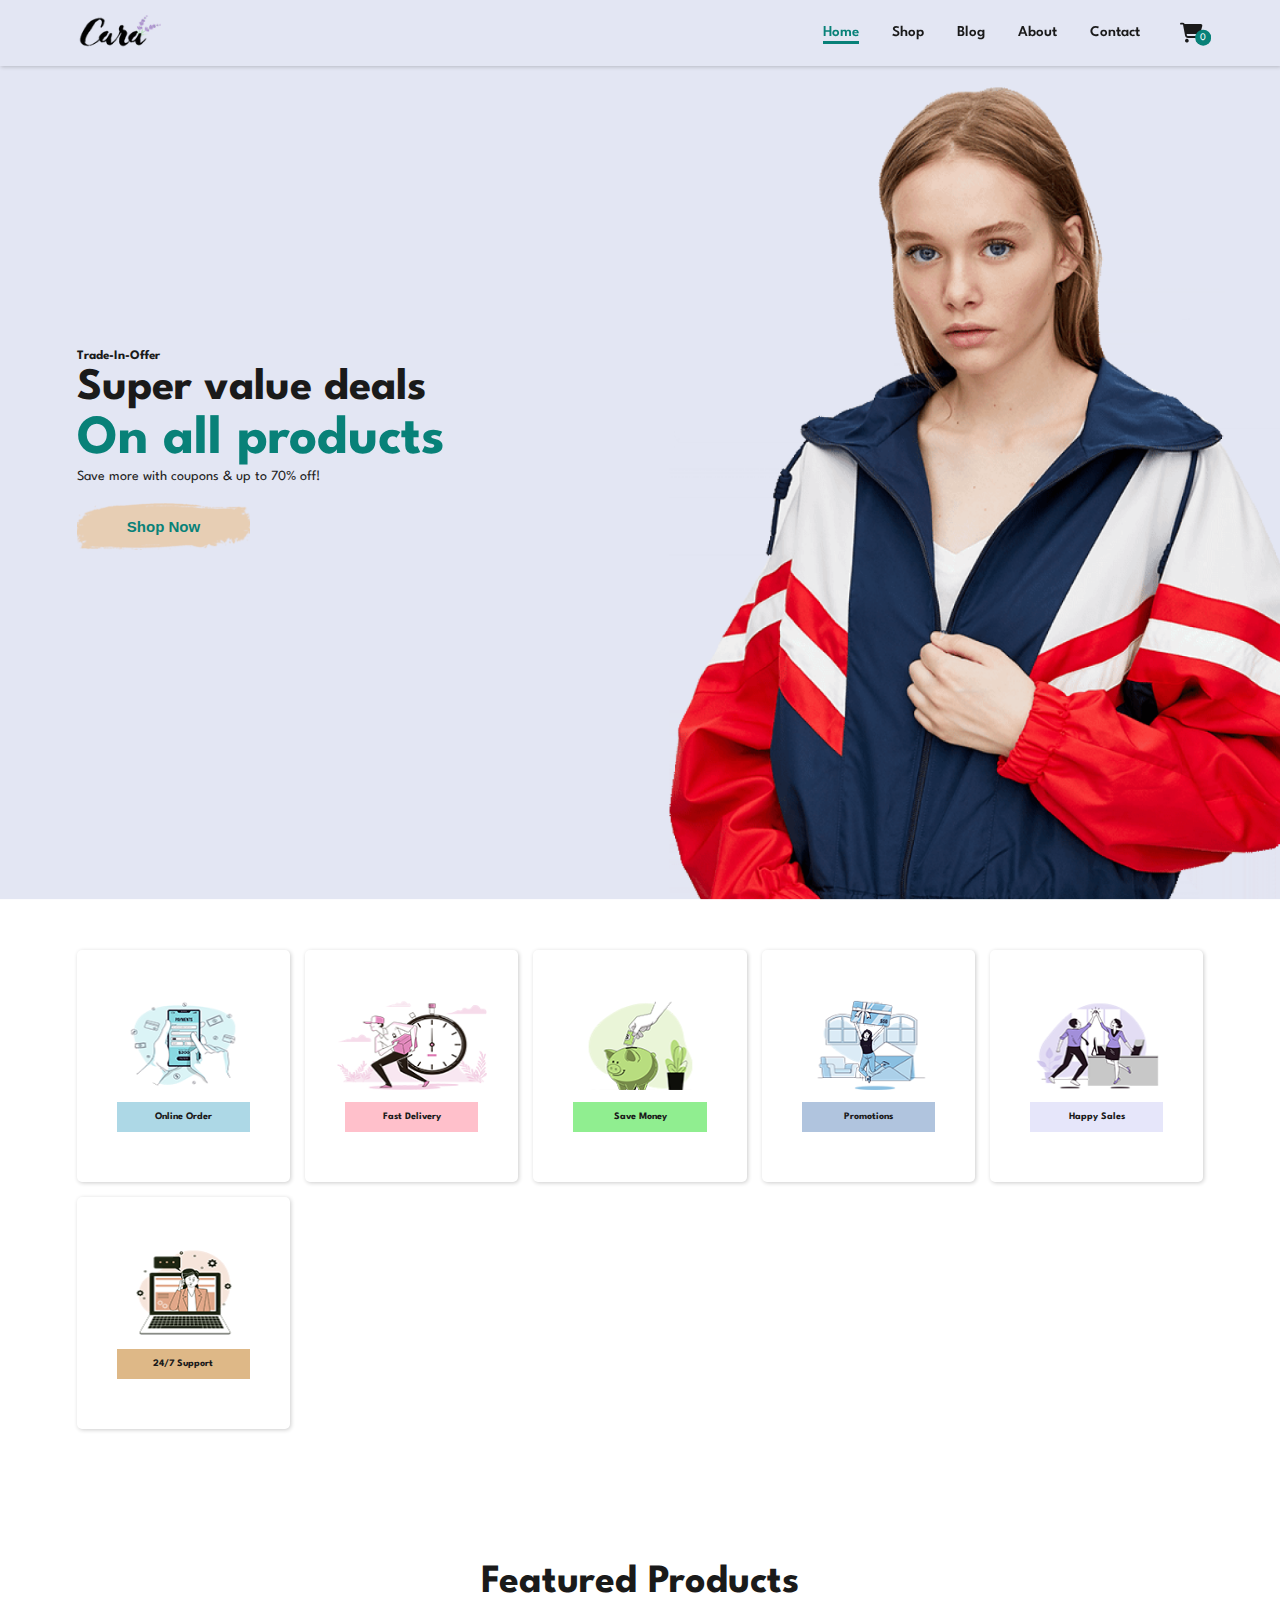
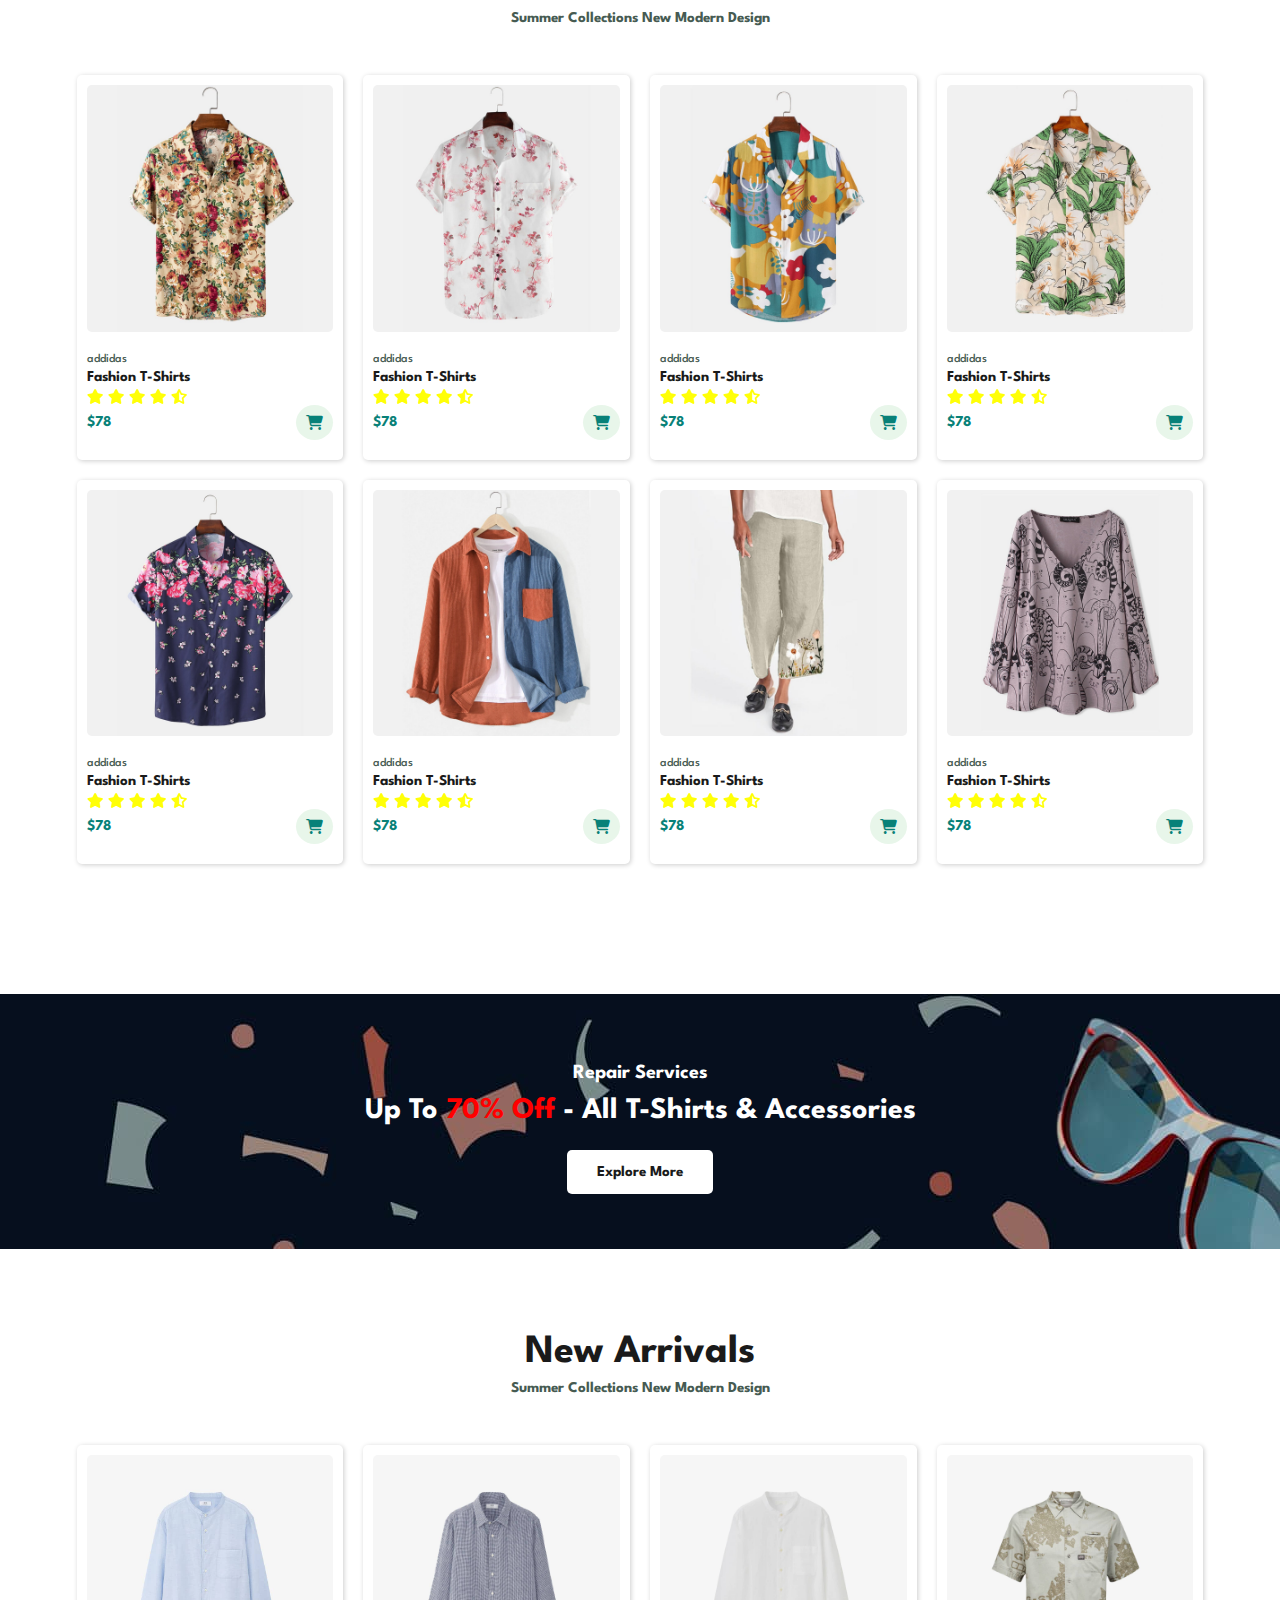
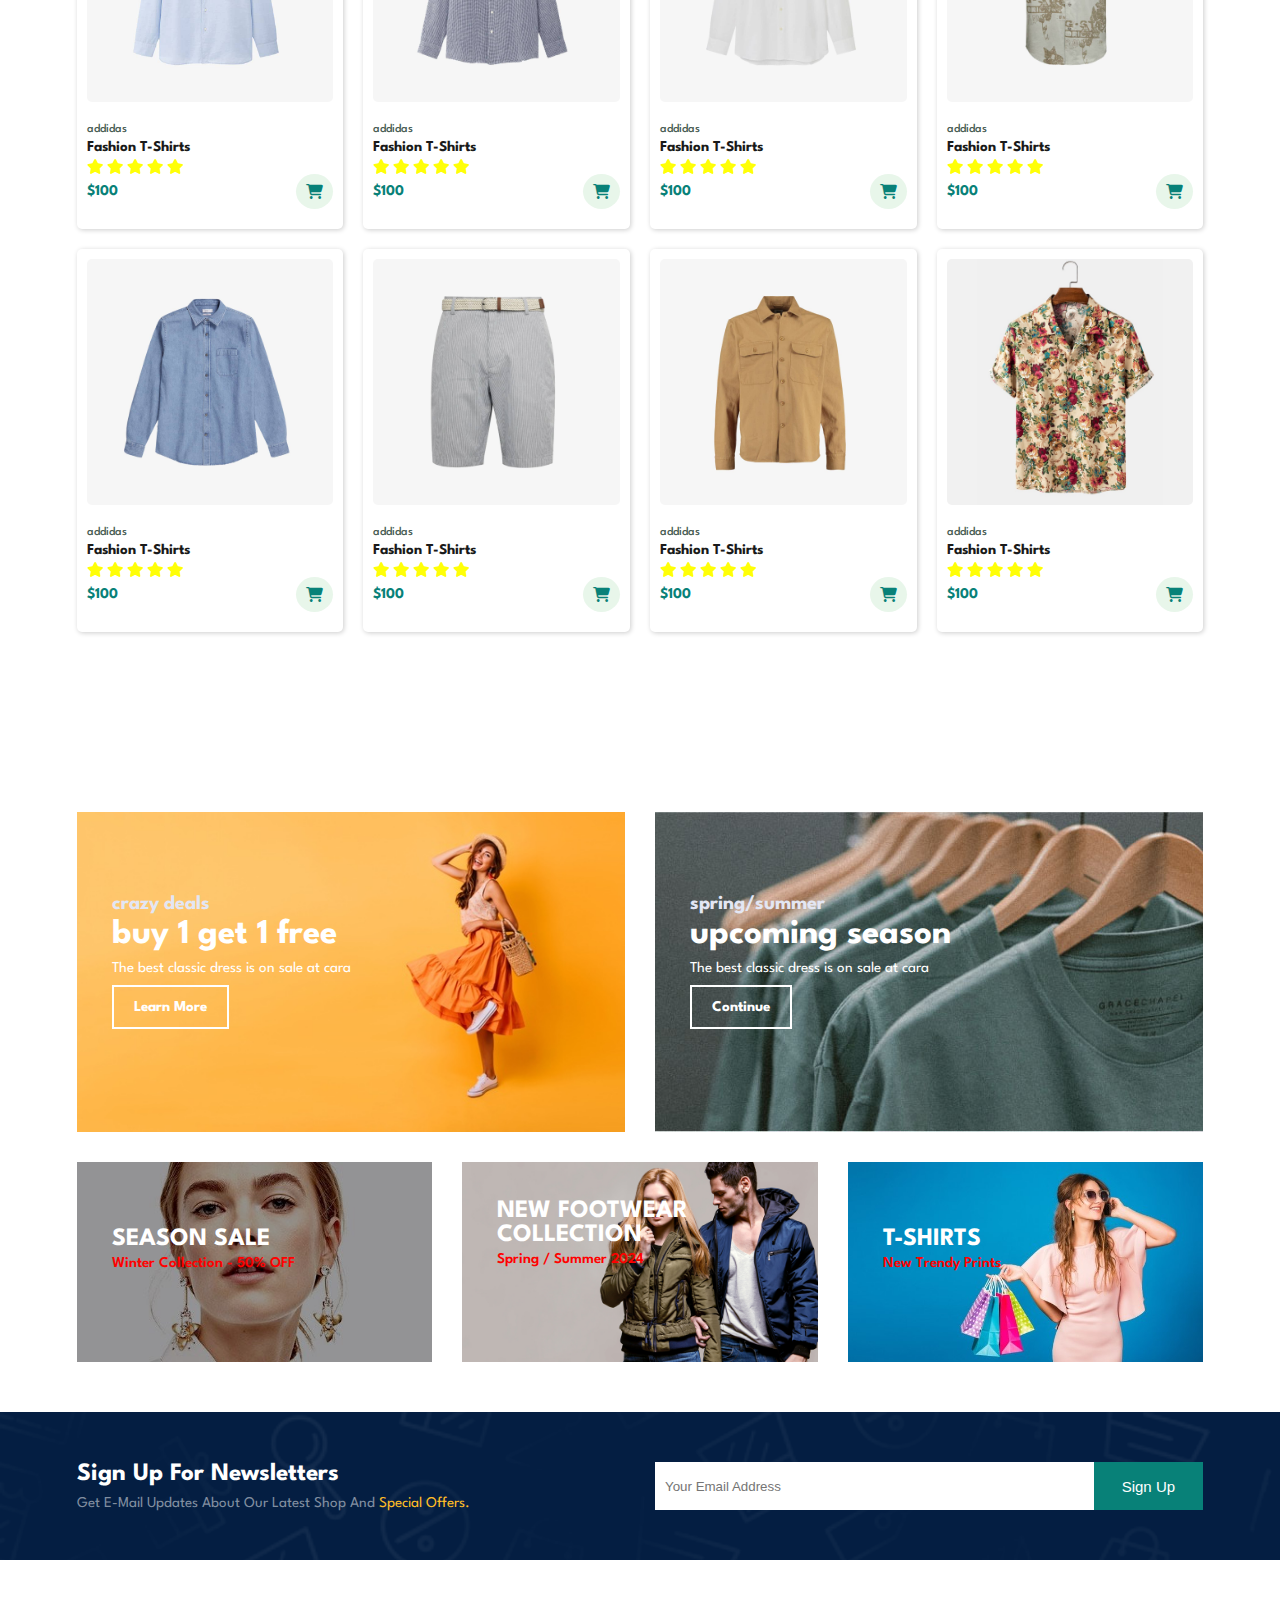
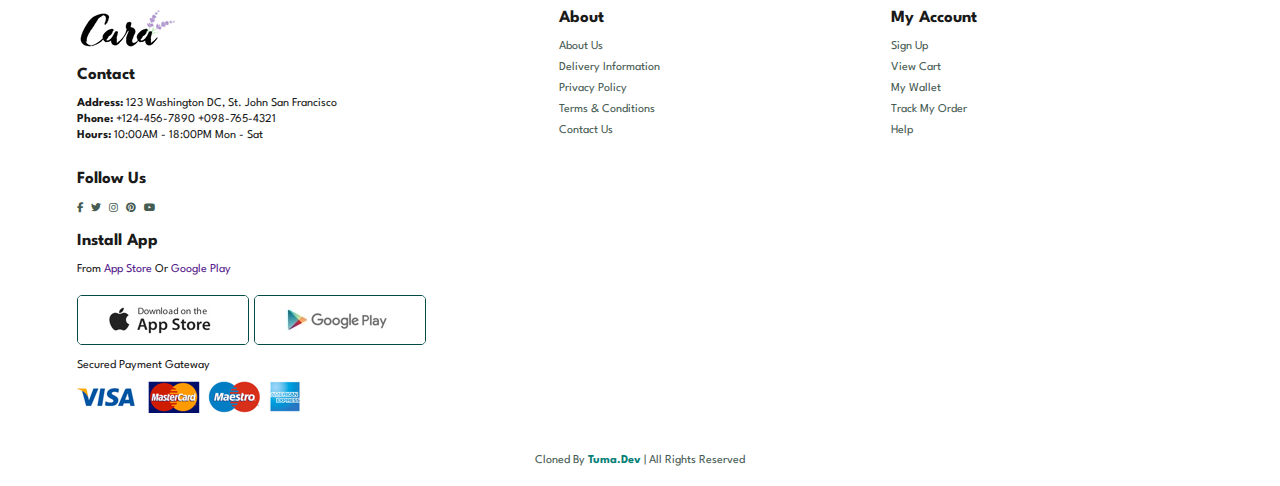
<file: index.html>
<!DOCTYPE html>
<html lang="en">
  <head>
    <meta charset="UTF-8" />
    <meta http-equiv="X-UA-Compatible" content="ie=edge" />
    <meta name="viewport" content="width=device-width, initial-scale=1.0" />
    <meta name="description" content="An e-commerce website" />
    <meta name="theme-color" content="#282828" />
    <meta
      name="keywords"
      content="website, shop, e-commerce, shopping website, boutique, e-commerce website"
    />
    <meta name="author" content="joshua onyeka" />
    <title>Cara store</title>

    <!-- favicon icon -->
    <link rel="shortcut icon" href="extra-img/giphy.webp" type="image/x-icon" />

    <!-- swiper cdn link css -->
    <link
      rel="stylesheet"
      href="https://cdn.jsdelivr.net/npm/swiper@11/swiper-bundle.min.css"
    />

    <!-- font-awesome cdn link -->
    <link
      rel="stylesheet"
      href="https://cdnjs.cloudflare.com/ajax/libs/font-awesome/6.5.1/css/all.min.css"
    />

    <!-- custom css file link -->
    <link rel="stylesheet" href="style.css" />

    <!-- custom  responsive css file link -->
    <link rel="stylesheet" href="responsive.css" />
  </head>
  <body>
    <!-- header section starts -->
    <header>
      <div class="logo">
        <a href="#" class="logo"><img src="extra-img/logo.png" alt="" /></a>
      </div>

      <div class="navigations">
        <div class="navbar" id="navbar">
          <a class="active" href="index.html">home</a>
          <a href="shop.html">shop</a>
          <a href="blog.html">blog</a>
          <a href="about.html">about</a>
          <a href="contact.html">contact</a>
        </div>
        <div class="icons">
          <i class="fas fa-shopping-cart" id="cart-icon"></i><span>0</span>
          <i class="fas fa-outdent" id="menu"></i>
        </div>
      </div>
    </header>
    <!-- header section ends -->

    <!-- home section starts -->
    <section class="home" id="home">
      <div class="content">
        <h4>trade-in-offer</h4>
        <h2>Super value deals</h2>
        <h1>On all products</h1>
        <p>Save more with coupons & up to 70% off!</p>
        <button>shop now</button>
      </div>
    </section>
    <!-- home section ends-->

    <!-- features section starts -->
    <section class="features">
      <div class="contents">
        <div class="image img-1">
          <img src="features-img/f1.png" alt="" />
          <h6>online order</h6>
        </div>
        <div class="image img-2">
          <img src="features-img/f2.png" alt="" />
          <h6>fast delivery</h6>
        </div>
        <div class="image img-3">
          <img src="features-img/f3.png" alt="" />
          <h6>save money</h6>
        </div>
        <div class="image img-4">
          <img src="features-img/f4.png" alt="" />
          <h6>promotions</h6>
        </div>
        <div class="image img-5">
          <img src="features-img/f5.png" alt="" />
          <h6>happy sales</h6>
        </div>
        <div class="image img-6">
          <img src="features-img/f6.png" alt="" />
          <h6>24/7 support</h6>
        </div>
      </div>

      <div #swiperRef="" class="swiper swip mySwiper">
        <div class="swiper-wrapper">
          <div class="swiper-slide swipp img-1">
            <img src="features-img/f1.png" alt="" />
            <h6>online order</h6>
          </div>
          <div class="swiper-slide swipp img-2">
            <img src="features-img/f2.png" alt="" />
            <h6>fast delivery</h6>
          </div>
          <div class="swiper-slide swipp img-3">
            <img src="features-img/f3.png" alt="" />
            <h6>save money</h6>
          </div>
          <div class="swiper-slide swipp img-4">
            <img src="features-img/f4.png" alt="" />
            <h6>promotions</h6>
          </div>
          <div class="swiper-slide swipp img-5">
            <img src="features-img/f5.png" alt="" />
            <h6>happy sales</h6>
          </div>
          <div class="swiper-slide swipp img-6">
            <img src="features-img/f6.png" alt="" />
            <h6>24/7 support</h6>
          </div>
        </div>
        <div class="swiper-pagination"></div>
      </div>
    </section>
    <!-- features section ends -->

    <!-- products section starts -->
    <section class="products" id="products">
      <h1 class="heading">featured products</h1>
      <h4 class="sub-heading">Summer collections new modern design</h4>

      <div class="box-container">
        <div class="box">
          <div class="image">
            <a href="shop.html">
              <img src="products-img/p3.jpg" alt="" />
            </a>
          </div>
          <div class="content">
            <h3>addidas</h3>
            <p>fashion t-shirts</p>
            <div class="stars">
              <i class="fas fa-star"></i>
              <i class="fas fa-star"></i>
              <i class="fas fa-star"></i>
              <i class="fas fa-star"></i>
              <i class="fas fa-star-half-alt"></i>
            </div>
            <div class="price">
              <h6>$78</h6>
              <span><i class="fas fa-shopping-cart"></i></span>
            </div>
          </div>
        </div>

        <div class="box">
          <div class="image">
            <a href="shop.html">
              <img src="products-img/p4.jpg" alt="" />
            </a>
          </div>
          <div class="content">
            <h3>addidas</h3>
            <p>fashion t-shirts</p>
            <div class="stars">
              <i class="fas fa-star"></i>
              <i class="fas fa-star"></i>
              <i class="fas fa-star"></i>
              <i class="fas fa-star"></i>
              <i class="fas fa-star-half-alt"></i>
            </div>
            <div class="price">
              <h6>$78</h6>
              <span><i class="fas fa-shopping-cart"></i></span>
            </div>
          </div>
        </div>

        <div class="box">
          <div class="image">
            <a href="shop.html">
              <img src="products-img/p1.jpg" alt="" />
            </a>
          </div>
          <div class="content">
            <h3>addidas</h3>
            <p>fashion t-shirts</p>
            <div class="stars">
              <i class="fas fa-star"></i>
              <i class="fas fa-star"></i>
              <i class="fas fa-star"></i>
              <i class="fas fa-star"></i>
              <i class="fas fa-star-half-alt"></i>
            </div>
            <div class="price">
              <h6>$78</h6>
              <span><i class="fas fa-shopping-cart"></i></span>
            </div>
          </div>
        </div>

        <div class="box">
          <div class="image">
            <a href="shop.html">
              <img src="products-img/p2.jpg" alt="" />
            </a>
          </div>
          <div class="content">
            <h3>addidas</h3>
            <p>fashion t-shirts</p>
            <div class="stars">
              <i class="fas fa-star"></i>
              <i class="fas fa-star"></i>
              <i class="fas fa-star"></i>
              <i class="fas fa-star"></i>
              <i class="fas fa-star-half-alt"></i>
            </div>
            <div class="price">
              <h6>$78</h6>
              <span><i class="fas fa-shopping-cart"></i></span>
            </div>
          </div>
        </div>

        <div class="box">
          <div class="image">
            <a href="shop.html">
              <img src="products-img/p5.jpg" alt="" />
            </a>
          </div>
          <div class="content">
            <h3>addidas</h3>
            <p>fashion t-shirts</p>
            <div class="stars">
              <i class="fas fa-star"></i>
              <i class="fas fa-star"></i>
              <i class="fas fa-star"></i>
              <i class="fas fa-star"></i>
              <i class="fas fa-star-half-alt"></i>
            </div>
            <div class="price">
              <h6>$78</h6>
              <span><i class="fas fa-shopping-cart"></i></span>
            </div>
          </div>
        </div>
        <div class="box">
          <div class="image">
            <a href="shop.html">
              <img src="products-img/p6.jpg" alt="" />
            </a>
          </div>
          <div class="content">
            <h3>addidas</h3>
            <p>fashion t-shirts</p>
            <div class="stars">
              <i class="fas fa-star"></i>
              <i class="fas fa-star"></i>
              <i class="fas fa-star"></i>
              <i class="fas fa-star"></i>
              <i class="fas fa-star-half-alt"></i>
            </div>
            <div class="price">
              <h6>$78</h6>
              <span><i class="fas fa-shopping-cart"></i></span>
            </div>
          </div>
        </div>
        <div class="box">
          <div class="image">
            <a href="shop.html">
              <img src="products-img/p7.jpg" alt="" />
            </a>
          </div>
          <div class="content">
            <h3>addidas</h3>
            <p>fashion t-shirts</p>
            <div class="stars">
              <i class="fas fa-star"></i>
              <i class="fas fa-star"></i>
              <i class="fas fa-star"></i>
              <i class="fas fa-star"></i>
              <i class="fas fa-star-half-alt"></i>
            </div>
            <div class="price">
              <h6>$78</h6>
              <span><i class="fas fa-shopping-cart"></i></span>
            </div>
          </div>
        </div>
        <div class="box">
          <div class="image">
            <a href="shop.html">
              <img src="products-img/p8.jpg" alt="" />
            </a>
          </div>
          <div class="content">
            <h3>addidas</h3>
            <p>fashion t-shirts</p>
            <div class="stars">
              <i class="fas fa-star"></i>
              <i class="fas fa-star"></i>
              <i class="fas fa-star"></i>
              <i class="fas fa-star"></i>
              <i class="fas fa-star-half-alt"></i>
            </div>
            <div class="price">
              <h6>$78</h6>
              <span><i class="fas fa-shopping-cart"></i></span>
            </div>
          </div>
        </div>
      </div>
    </section>
    <!-- products section ends-->

    <!-- banner section starts -->
    <section class="banner" id="banner">
      <div class="content">
        <h4>repair services</h4>
        <p>up to <span>70% off</span> - all t-shirts & accessories</p>
        <a href="" class="btn">explore more</a>
      </div>
    </section>
    <!-- banner section ends -->

    <!-- arrivals section starts -->
    <section class="arrivals" id="arrivals">
      <h1 class="heading">new arrivals</h1>
      <h4 class="sub-heading">Summer collections new modern design</h4>

      <div class="box-container">
        <div class="box">
          <div class="image">
            <a href="shop.html">
              <img src="products-img/p9.jpg" alt="" />
            </a>
          </div>
          <div class="content">
            <h3>addidas</h3>
            <p>fashion t-shirts</p>
            <div class="stars">
              <i class="fas fa-star"></i>
              <i class="fas fa-star"></i>
              <i class="fas fa-star"></i>
              <i class="fas fa-star"></i>
              <i class="fas fa-star"></i>
            </div>
            <div class="price">
              <h6>$100</h6>
              <span><i class="fas fa-shopping-cart"></i></span>
            </div>
          </div>
        </div>

        <div class="box">
          <div class="image">
            <a href="shop.html">
              <img src="products-img/p10.jpg" alt="" />
            </a>
          </div>
          <div class="content">
            <h3>addidas</h3>
            <p>fashion t-shirts</p>
            <div class="stars">
              <i class="fas fa-star"></i>
              <i class="fas fa-star"></i>
              <i class="fas fa-star"></i>
              <i class="fas fa-star"></i>
              <i class="fas fa-star"></i>
            </div>
            <div class="price">
              <h6>$100</h6>
              <span><i class="fas fa-shopping-cart"></i></span>
            </div>
          </div>
        </div>

        <div class="box">
          <div class="image">
            <a href="shop.html">
              <img src="products-img/p11.jpg" alt="" />
            </a>
          </div>
          <div class="content">
            <h3>addidas</h3>
            <p>fashion t-shirts</p>
            <div class="stars">
              <i class="fas fa-star"></i>
              <i class="fas fa-star"></i>
              <i class="fas fa-star"></i>
              <i class="fas fa-star"></i>
              <i class="fas fa-star"></i>
            </div>
            <div class="price">
              <h6>$100</h6>
              <span><i class="fas fa-shopping-cart"></i></span>
            </div>
          </div>
        </div>

        <div class="box">
          <div class="image">
            <a href="shop.html">
              <img src="products-img/p12.jpg" alt="" />
            </a>
          </div>
          <div class="content">
            <h3>addidas</h3>
            <p>fashion t-shirts</p>
            <div class="stars">
              <i class="fas fa-star"></i>
              <i class="fas fa-star"></i>
              <i class="fas fa-star"></i>
              <i class="fas fa-star"></i>
              <i class="fas fa-star"></i>
            </div>
            <div class="price">
              <h6>$100</h6>
              <span><i class="fas fa-shopping-cart"></i></span>
            </div>
          </div>
        </div>

        <div class="box">
          <div class="image">
            <a href="shop.html">
              <img src="products-img/p13.jpg" alt="" />
            </a>
          </div>
          <div class="content">
            <h3>addidas</h3>
            <p>fashion t-shirts</p>
            <div class="stars">
              <i class="fas fa-star"></i>
              <i class="fas fa-star"></i>
              <i class="fas fa-star"></i>
              <i class="fas fa-star"></i>
              <i class="fas fa-star"></i>
            </div>
            <div class="price">
              <h6>$100</h6>
              <span><i class="fas fa-shopping-cart"></i></span>
            </div>
          </div>
        </div>

        <div class="box">
          <div class="image">
            <a href="shop.html">
              <img src="products-img/p14.jpg" alt="" />
            </a>
          </div>
          <div class="content">
            <h3>addidas</h3>
            <p>fashion t-shirts</p>
            <div class="stars">
              <i class="fas fa-star"></i>
              <i class="fas fa-star"></i>
              <i class="fas fa-star"></i>
              <i class="fas fa-star"></i>
              <i class="fas fa-star"></i>
            </div>
            <div class="price">
              <h6>$100</h6>
              <span><i class="fas fa-shopping-cart"></i></span>
            </div>
          </div>
        </div>

        <div class="box">
          <div class="image">
            <a href="shop.html">
              <img src="products-img/p15.jpg" alt="" />
            </a>
          </div>
          <div class="content">
            <h3>addidas</h3>
            <p>fashion t-shirts</p>
            <div class="stars">
              <i class="fas fa-star"></i>
              <i class="fas fa-star"></i>
              <i class="fas fa-star"></i>
              <i class="fas fa-star"></i>
              <i class="fas fa-star"></i>
            </div>
            <div class="price">
              <h6>$100</h6>
              <span><i class="fas fa-shopping-cart"></i></span>
            </div>
          </div>
        </div>
        <div class="box">
          <div class="image">
            <a href="shop.html">
              <img src="products-img/p3.jpg" alt="" />
            </a>
          </div>
          <div class="content">
            <h3>addidas</h3>
            <p>fashion t-shirts</p>
            <div class="stars">
              <i class="fas fa-star"></i>
              <i class="fas fa-star"></i>
              <i class="fas fa-star"></i>
              <i class="fas fa-star"></i>
              <i class="fas fa-star"></i>
            </div>
            <div class="price">
              <h6>$100</h6>
              <span><i class="fas fa-shopping-cart"></i></span>
            </div>
          </div>
        </div>
      </div>
    </section>
    <!-- arrivals section ends -->

    <!-- cart -->
    <section class="scrollbar-y cart" id="cart-items">
      <div class="cart-title">
        <h2>your cart</h2>
        <i class="fas fa-times" id="close-cart"></i>
      </div>
      <div class="cart-content" id="cartContent">
        <!-- <div class="cart-box">
          <img src="products-img/p1.jpg" alt="" class="cart-img" />
          <div class="detail-box">
            <div class="cart-product-title">fashion t-shirt</div>
            <div class="cart-price">$100.00</div>
            <div class="cart-size">
              <select name="size" id="select">
                <option value="small">S</option>
                <option value="medium">M</option>
                <option value="large">L</option>
                <option value="extra large">XL</option>
                <option value="extrra extra">XXL</option>
              </select>
            </div>
            <input type="number" value="1" class="cart-quantity" />
          </div>
          <i class="fas fa-trash remove-items"></i>
        </div> -->
      </div>

      <div class="item-summary">
        <div class="top">
          <div class="summary">
            <h2>items summary</h2>
          </div>
          <div class="details">
            <h2 id="itemB">item(s)</h2>
            <h2 class="totalA">$0</h2>
          </div>
          <div class="coupon">
            <h2>shipping</h2>
            <select name="delivery" id="select-del">
              <option value="dd">door delivery</option>
              <option value="ps">pickUp station</option>
              <option value="md">merchant delivery</option>
            </select>
            <h2>promo code</h2>
            <input
              type="text"
              placeholder="enter your promo code"
              id="promoCode"
            />
            <button class="promo-btn">apply</button>
          </div>
          <div class="total">
            <h2>total</h2>
            <h2 class="totalB">$0</h2>
          </div>
          <div class="checkout">
            <button class="checkOut">check out</button>
          </div>
        </div>
      </div>
    </section>
    <!-- cart -->

    <!-- adverts secttion starts -->
    <section class="adverts" id="adverts">
      <div class="ad-container-1">
        <div class="box ad-1">
          <div class="content">
            <h4>crazy deals</h4>
            <h1>buy 1 get 1 free</h1>
            <p>The best classic dress is on sale at cara</p>
            <a href="" class="ad-btn">learn more</a>
          </div>
        </div>

        <div class="box ad-2">
          <div class="content">
            <h4>spring/summer</h4>
            <h1>upcoming season</h1>
            <p>The best classic dress is on sale at cara</p>
            <a href="" class="ad-btn">continue</a>
          </div>
        </div>
      </div>

      <div class="ad-container-2">
        <div class="box ad-1">
          <div class="content">
            <h1>season sale</h1>
            <p>winter collection - 50% OFF</p>
          </div>
        </div>

        <div class="box ad-2">
          <div class="content">
            <h1>new footwear collection</h1>
            <p>spring / summer 2024</p>
          </div>
        </div>

        <div class="box ad-3">
          <div class="content">
            <h1>t-shirts</h1>
            <p>new trendy prints</p>
          </div>
        </div>
      </div>
    </section>
    <!-- adverts secttion ends -->

    <!-- newsletter section starts -->
    <section class="newsletter" id="newsletter">
      <div class="content">
        <div class="news">
          <h1>sign up for newsletters</h1>
          <p>
            get e-mail updates about our latest shop and
            <span>special offers.</span>
          </p>
        </div>
        <div class="input">
          <input type="email" placeholder="Your email address" />
          <input type="submit" value="sign up" class="btn" />
        </div>
      </div>
    </section>
    <!-- newsletter section ends -->

    <!-- footer section starts -->
    <section class="footer" id="footer">
      <div class="box-container">
        <div class="box">
          <img src="extra-img/logo.png" alt="" />
          <h3>contact</h3>
          <p><span>address:</span> 123 washington DC, st. john san francisco</p>
          <p><span>phone:</span> +124-456-7890 +098-765-4321</p>
          <p><span>hours:</span> 10:00AM - 18:00PM mon - sat</p>
          <div class="follow">
            <h3>follow us</h3>
            <i class="fa-brands fa-facebook-f"></i>
            <i class="fa-brands fa-twitter"></i>
            <i class="fa-brands fa-instagram"></i>
            <i class="fa-brands fa-pinterest"></i>
            <i class="fa-brands fa-youtube"></i>
          </div>
        </div>

        <div class="box">
          <h3>about</h3>
          <a href="">about us</a>
          <a href="">delivery information</a>
          <a href="">privacy policy</a>
          <a href="">terms & conditions</a>
          <a href="">contact us</a>
        </div>

        <div class="box">
          <h3>my account</h3>
          <a href="">sign up</a>
          <a href="">view cart</a>
          <a href="">my wallet</a>
          <a href="">track my order</a>
          <a href="">help</a>
        </div>

        <div class="box">
          <h3>install app</h3>
          <p>from <a href="">app store</a> or <a href="">google play</a></p>
          <div class="foot-img">
            <img src="pay-img/app.jpg" alt="" />
            <img src="pay-img/play.jpg" alt="" />
          </div>
          <p>secured payment gateway</p>
          <img src="pay-img/pay.png" alt="" />
        </div>
      </div>
      <div class="credit">
        <p>cloned by <span>tuma.dev</span> | all rights reserved</p>
      </div>
    </section>
    <!-- footer section ends -->

    <div class="loader-container">
      <img src="extra-img/giphy.webp" alt="" />
    </div>

    <!-- swiper cdn link javascript -->
    <script src="https://cdn.jsdelivr.net/npm/swiper@11/swiper-bundle.min.js"></script>

    <!-- custom js file link -->
    <script src="script.js"></script>
  </body>
</html>
</file>
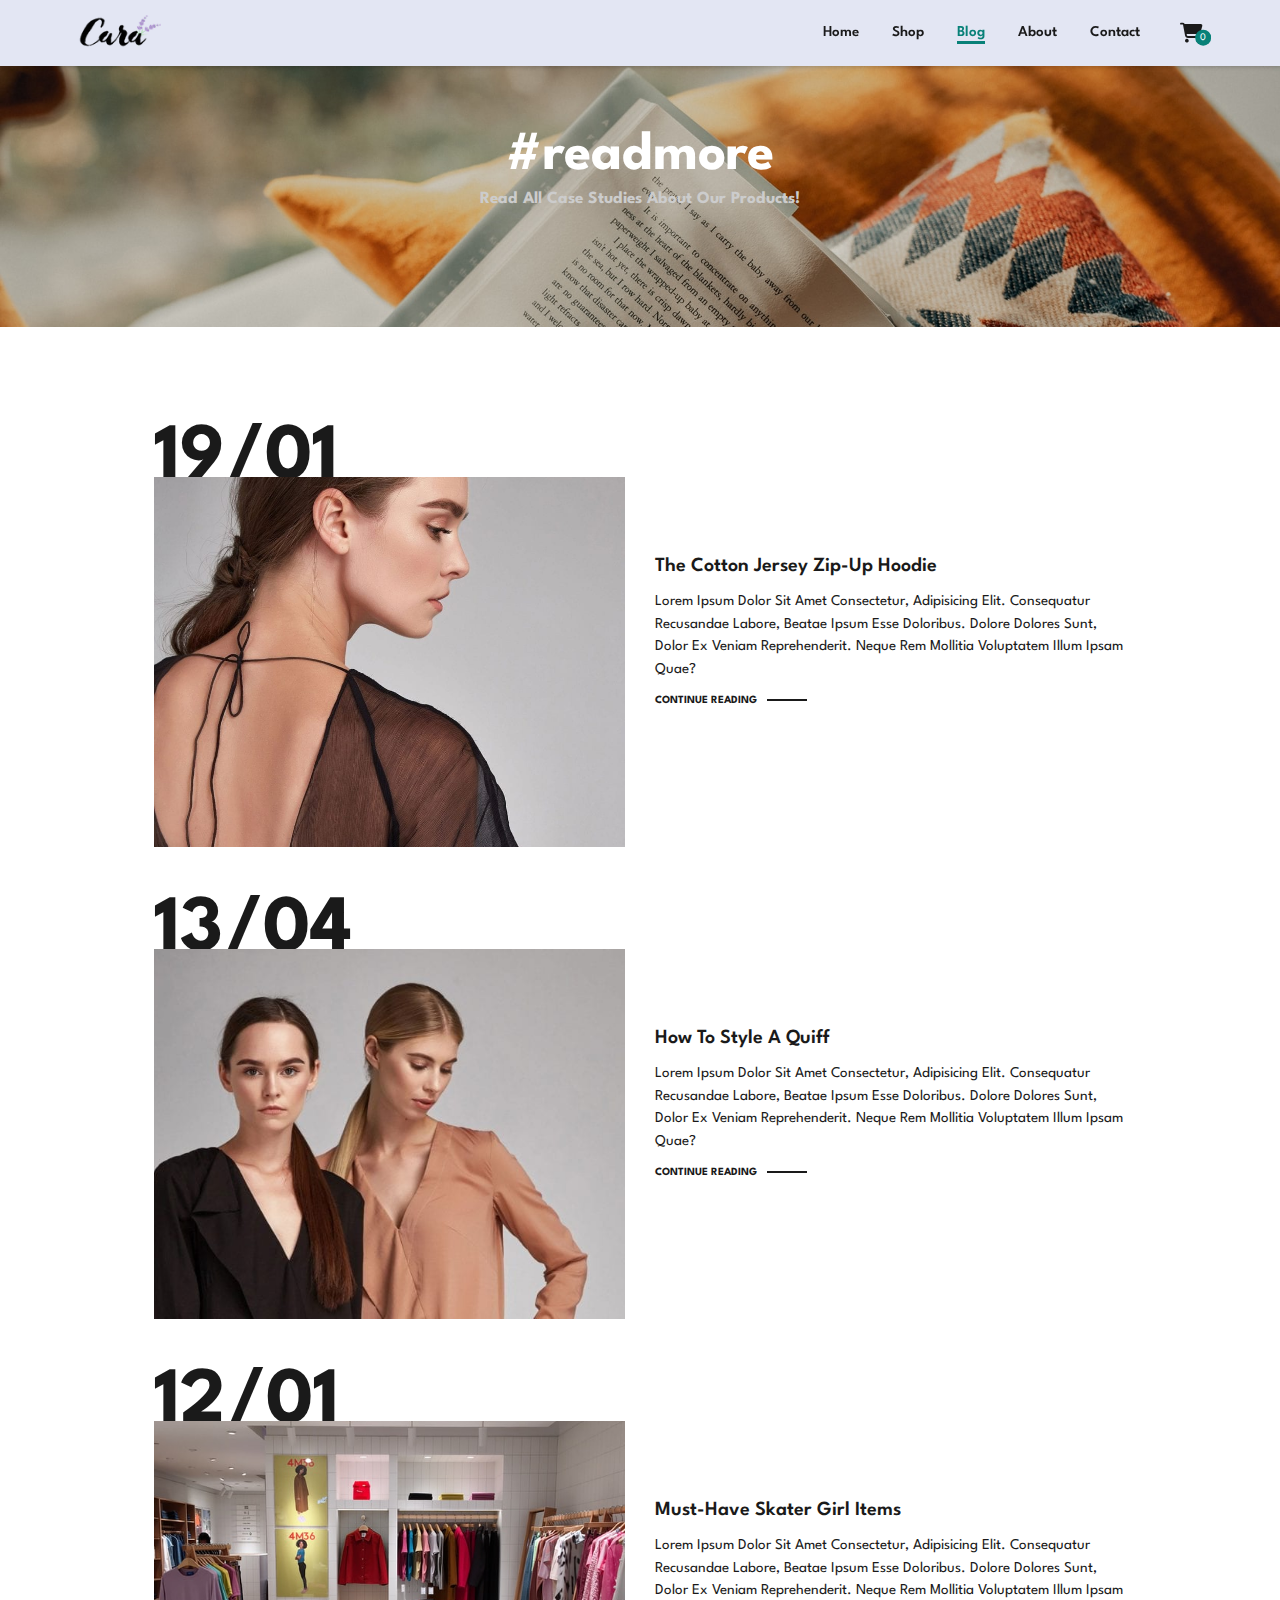
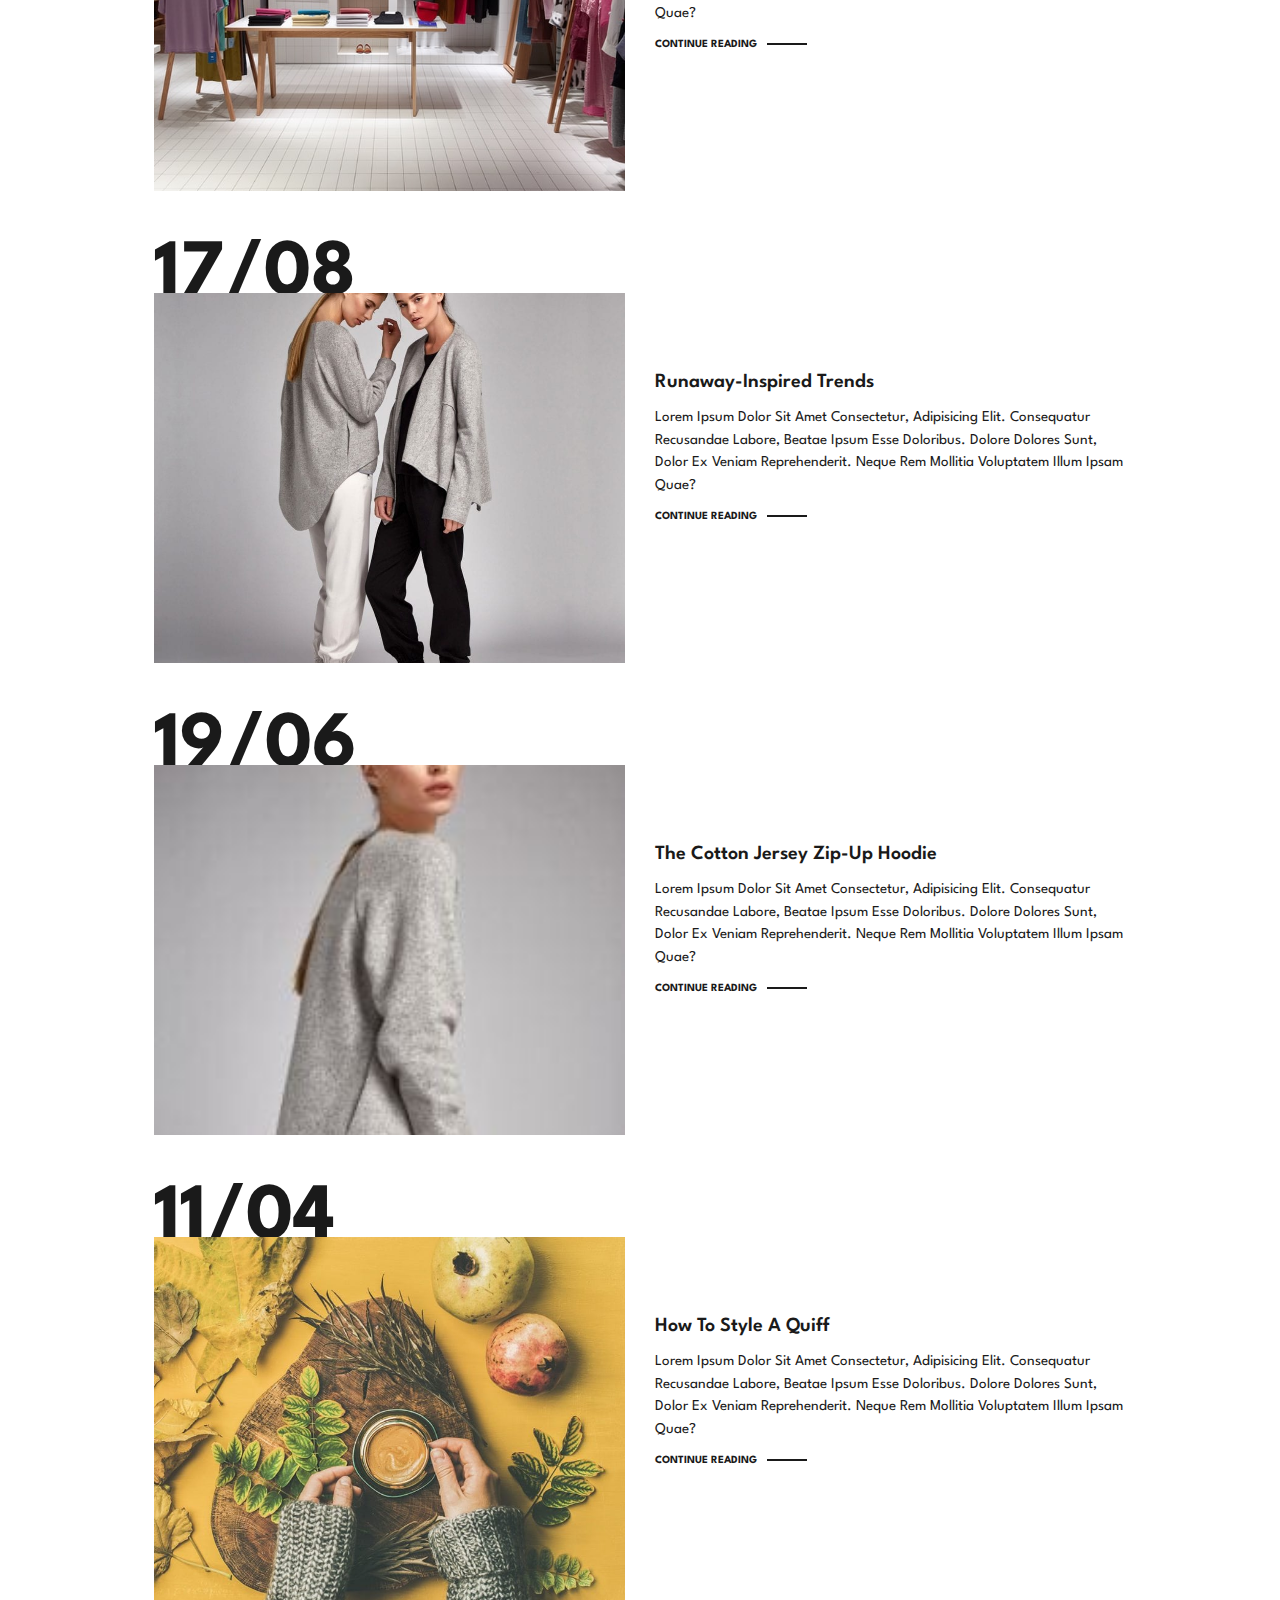
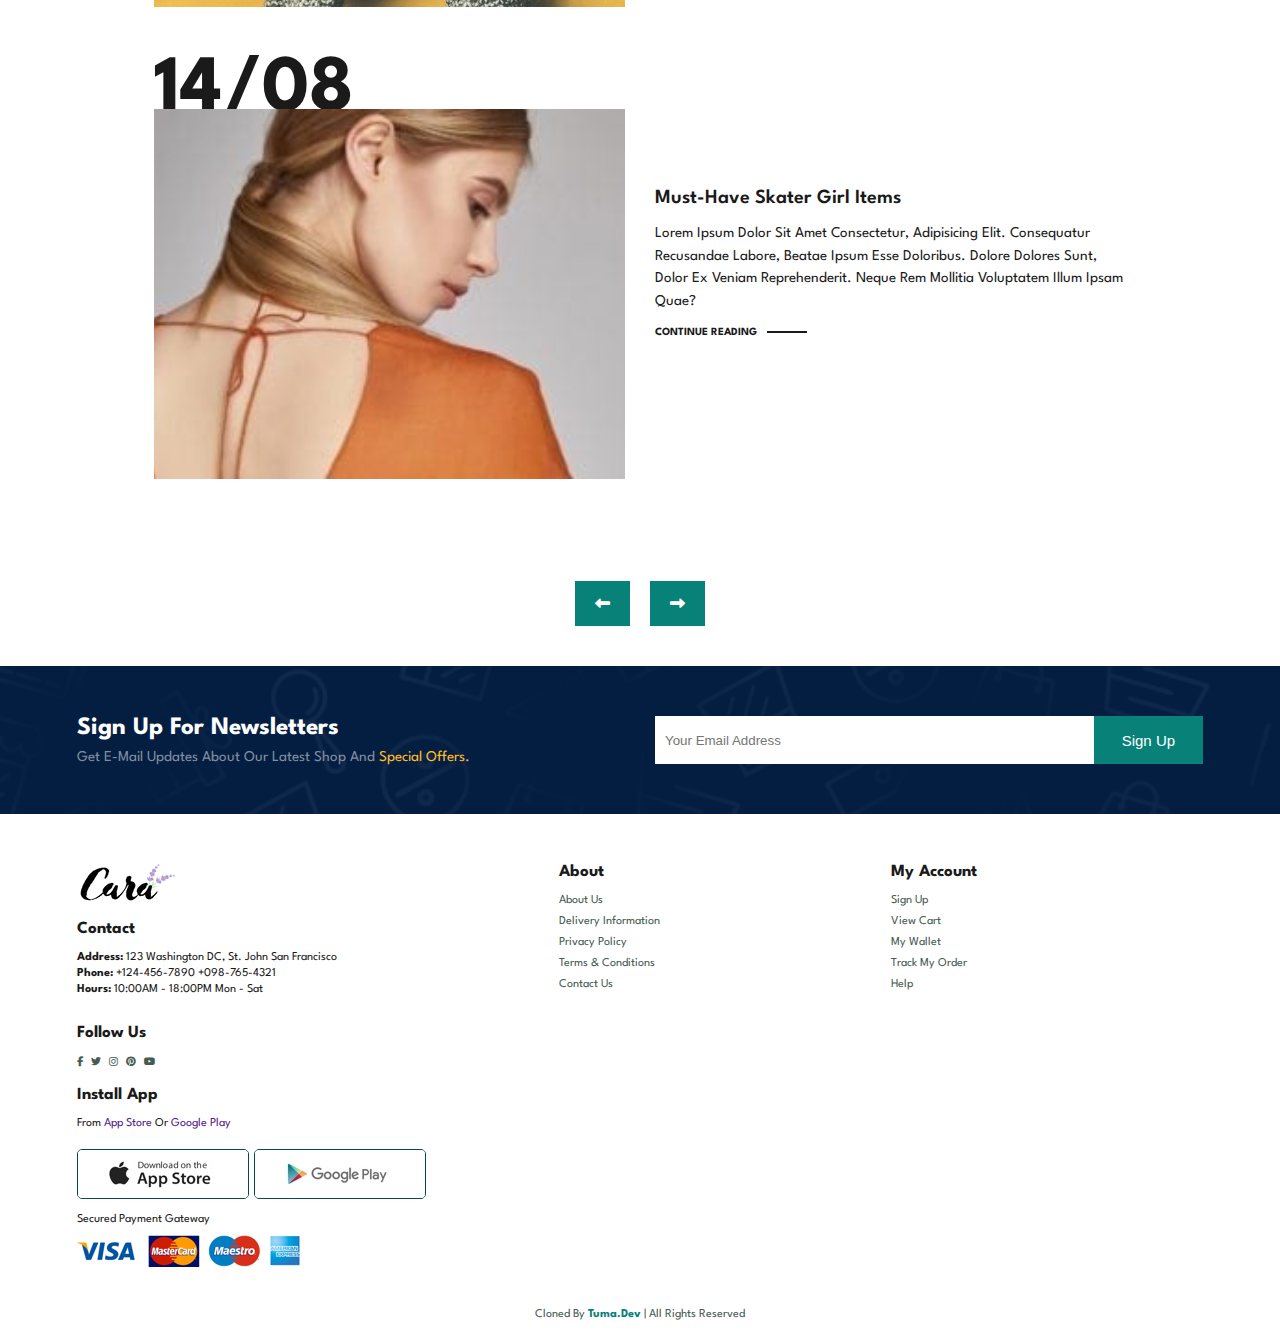
<file: blog.html>
<!DOCTYPE html>
<html lang="en">
  <head>
    <meta charset="UTF-8" />
    <meta http-equiv="X-UA-Compatible" content="ie=edge" />
    <meta name="viewport" content="width=device-width, initial-scale=1.0" />
    <meta name="description" content="An e-commerce website" />
    <meta name="theme-color" content="#e3e6f3" />
    <meta
      name="keywords"
      content="website, shop, e-commerce, shopping website, boutique, e-commerce website"
    />
    <meta name="author" content="joshua onyeka" />
    <title>Cara store-Blog</title>

    <!-- favicon icon -->
    <link rel="shortcut icon" href="extra-img/giphy.webp" type="image/x-icon" />

    <!-- swiper cdn link css -->
    <link
      rel="stylesheet"
      href="https://cdn.jsdelivr.net/npm/swiper@11/swiper-bundle.min.css"
    />

    <!-- font-awesome cdn link -->
    <link
      rel="stylesheet"
      href="https://cdnjs.cloudflare.com/ajax/libs/font-awesome/6.5.1/css/all.min.css"
    />

    <!-- custom css file link -->
    <link rel="stylesheet" href="style.css" />

    <!-- custom  responsive css file link -->
    <link rel="stylesheet" href="responsive.css" />
  </head>
  <body>
    <!-- header section starts -->
    <header>
      <div class="logo">
        <a href="#" class="logo"><img src="extra-img/logo.png" alt="" /></a>
      </div>

      <div class="navigations">
        <div class="navbar" id="navbar">
          <a href="index.html">home</a>
          <a href="shop.html">shop</a>
          <a class="active" href="blog.html">blog</a>
          <a href="about.html">about</a>
          <a href="contact.html">contact</a>
        </div>
        <div class="icons">
          <i class="fas fa-shopping-cart" id="cart-icon"></i><span>0</span>
          <i class="fas fa-outdent" id="menu"></i>
        </div>
      </div>
    </header>
    <!-- header section ends -->

    <!-- blog section starts -->
    <section class="blog-banner">
      <div class="banner">
        <div class="content">
          <h1>#readmore</h1>
          <p>read all case studies about our products!</p>
        </div>
      </div>
    </section>

    <section class="swiper-slide blog" id="blog">
      <div class="box-container">
        <div class="box-wrapper">
          <div class="box image">
            <h3>19/01</h3>
            <img src="blog-img/b1.jpg" alt="" />
          </div>
          <div class="box blog">
            <h2>the cotton jersey zip-up hoodie</h2>
            <p>
              Lorem ipsum dolor sit amet consectetur, adipisicing elit.
              Consequatur recusandae labore, beatae ipsum esse doloribus. Dolore
              dolores sunt, dolor ex veniam reprehenderit. Neque rem mollitia
              voluptatem illum ipsam quae?
            </p>
            <a href="" class="btn-2">continue reading</a>
          </div>
        </div>

        <div class="box-wrapper">
          <div class="box image">
            <h3>13/04</h3>
            <img src="blog-img/b2.jpg" alt="" />
          </div>
          <div class="box blog">
            <h2>how to style a quiff</h2>
            <p>
              Lorem ipsum dolor sit amet consectetur, adipisicing elit.
              Consequatur recusandae labore, beatae ipsum esse doloribus. Dolore
              dolores sunt, dolor ex veniam reprehenderit. Neque rem mollitia
              voluptatem illum ipsam quae?
            </p>
            <a href="" class="btn-2">continue reading</a>
          </div>
        </div>

        <div class="box-wrapper">
          <div class="box image">
            <h3>12/01</h3>
            <img src="blog-img/b3.jpg" alt="" />
          </div>
          <div class="box blog">
            <h2>must-have skater girl items</h2>
            <p>
              Lorem ipsum dolor sit amet consectetur, adipisicing elit.
              Consequatur recusandae labore, beatae ipsum esse doloribus. Dolore
              dolores sunt, dolor ex veniam reprehenderit. Neque rem mollitia
              voluptatem illum ipsam quae?
            </p>
            <a href="" class="btn-2">continue reading</a>
          </div>
        </div>

        <div class="box-wrapper">
          <div class="box image">
            <h3>17/08</h3>
            <img src="blog-img/b4.jpg" alt="" />
          </div>
          <div class="box blog">
            <h2>runaway-inspired trends</h2>
            <p>
              Lorem ipsum dolor sit amet consectetur, adipisicing elit.
              Consequatur recusandae labore, beatae ipsum esse doloribus. Dolore
              dolores sunt, dolor ex veniam reprehenderit. Neque rem mollitia
              voluptatem illum ipsam quae?
            </p>
            <a href="" class="btn-2">continue reading</a>
          </div>
        </div>

        <div class="box-wrapper">
          <div class="box image">
            <h3>19/06</h3>
            <img src="blog-img/b5.jpg" alt="" />
          </div>
          <div class="box blog">
            <h2>the cotton jersey zip-up hoodie</h2>
            <p>
              Lorem ipsum dolor sit amet consectetur, adipisicing elit.
              Consequatur recusandae labore, beatae ipsum esse doloribus. Dolore
              dolores sunt, dolor ex veniam reprehenderit. Neque rem mollitia
              voluptatem illum ipsam quae?
            </p>
            <a href="" class="btn-2">continue reading</a>
          </div>
        </div>

        <div class="box-wrapper">
          <div class="box image">
            <h3>11/04</h3>
            <img src="blog-img/b6.jpg" alt="" />
          </div>
          <div class="box blog">
            <h2>how to style a quiff</h2>
            <p>
              Lorem ipsum dolor sit amet consectetur, adipisicing elit.
              Consequatur recusandae labore, beatae ipsum esse doloribus. Dolore
              dolores sunt, dolor ex veniam reprehenderit. Neque rem mollitia
              voluptatem illum ipsam quae?
            </p>
            <a href="" class="btn-2">continue reading</a>
          </div>
        </div>

        <div class="box-wrapper">
          <div class="box image">
            <h3>14/08</h3>
            <img src="blog-img/b7.jpg" alt="" />
          </div>
          <div class="box blog">
            <h2>must-have skater girl items</h2>
            <p>
              Lorem ipsum dolor sit amet consectetur, adipisicing elit.
              Consequatur recusandae labore, beatae ipsum esse doloribus. Dolore
              dolores sunt, dolor ex veniam reprehenderit. Neque rem mollitia
              voluptatem illum ipsam quae?
            </p>
            <a href="" class="btn-2">continue reading</a>
          </div>
        </div>
      </div>
    </section>

    <div class="swiper-button">
      <i class="fas fa-long-arrow-alt-left" id="back"></i>
      <i class="fas fa-long-arrow-alt-right" id="forward"></i>
    </div>
    <!-- blog section ends -->

    <!-- cart -->
    <section class="scrollbar-y cart" id="cart-items">
      <div class="cart-title">
        <h2>your cart</h2>
        <i class="fas fa-times" id="close-cart"></i>
      </div>
      <div class="cart-content" id="cartContent">
        <!-- <div class="cart-box">
          <img src="products-img/p1.jpg" alt="" class="cart-img" />
          <div class="detail-box">
            <div class="cart-product-title">fashion t-shirt</div>
            <div class="cart-price">$100.00</div>
            <div class="cart-size">
              <select name="size" id="select">
                <option value="small">S</option>
                <option value="medium">M</option>
                <option value="large">L</option>
                <option value="extra large">XL</option>
                <option value="extrra extra">XXL</option>
              </select>
            </div>
            <input type="number" value="1" class="cart-quantity" />
          </div>
          <i class="fas fa-trash remove-items"></i>
        </div> -->
      </div>

      <div class="item-summary">
        <div class="top">
          <div class="summary">
            <h2>items summary</h2>
          </div>
          <div class="details">
            <h2 id="itemB">item(s)</h2>
            <h2 class="totalA">$0</h2>
          </div>
          <div class="coupon">
            <h2>shipping</h2>
            <select name="delivery" id="select-del">
              <option value="dd">door delivery</option>
              <option value="ps">pickUp station</option>
              <option value="md">merchant delivery</option>
            </select>
            <h2>promo code</h2>
            <input
              type="text"
              placeholder="enter your promo code"
              id="promoCode"
            />
            <button class="promo-btn">apply</button>
          </div>
          <div class="total">
            <h2>total</h2>
            <h2 class="totalB">$0</h2>
          </div>
          <div class="checkout">
            <button class="checkOut">check out</button>
          </div>
        </div>
      </div>
    </section>
    <!-- cart -->

    <!-- newsletter section starts -->
    <section class="newsletter" id="newsletter">
      <div class="content">
        <div class="news">
          <h1>sign up for newsletters</h1>
          <p>
            get e-mail updates about our latest shop and
            <span>special offers.</span>
          </p>
        </div>
        <div class="input">
          <input type="email" placeholder="Your email address" />
          <input type="submit" value="sign up" class="btn" />
        </div>
      </div>
    </section>
    <!-- newsletter section ends -->

    <!-- footer section starts -->
    <section class="footer" id="footer">
      <div class="box-container">
        <div class="box">
          <img src="extra-img/logo.png" alt="" />
          <h3>contact</h3>
          <p><span>address:</span> 123 washington DC, st. john san francisco</p>
          <p><span>phone:</span> +124-456-7890 +098-765-4321</p>
          <p><span>hours:</span> 10:00AM - 18:00PM mon - sat</p>
          <div class="follow">
            <h3>follow us</h3>
            <i class="fa-brands fa-facebook-f"></i>
            <i class="fa-brands fa-twitter"></i>
            <i class="fa-brands fa-instagram"></i>
            <i class="fa-brands fa-pinterest"></i>
            <i class="fa-brands fa-youtube"></i>
          </div>
        </div>

        <div class="box">
          <h3>about</h3>
          <a href="">about us</a>
          <a href="">delivery information</a>
          <a href="">privacy policy</a>
          <a href="">terms & conditions</a>
          <a href="">contact us</a>
        </div>

        <div class="box">
          <h3>my account</h3>
          <a href="">sign up</a>
          <a href="">view cart</a>
          <a href="">my wallet</a>
          <a href="">track my order</a>
          <a href="">help</a>
        </div>

        <div class="box">
          <h3>install app</h3>
          <p>from <a href="">app store</a> or <a href="">google play</a></p>
          <div class="foot-img">
            <img src="pay-img/app.jpg" alt="" />
            <img src="pay-img/play.jpg" alt="" />
          </div>
          <p>secured payment gateway</p>
          <img src="pay-img/pay.png" alt="" />
        </div>
      </div>
      <div class="credit">
        <p>cloned by <span>tuma.dev</span> | all rights reserved</p>
      </div>
    </section>
    <!-- footer section ends -->

    <div class="loader-container">
      <img src="extra-img/giphy.webp" alt="" />
    </div>

    <!-- swiper cdn link javascript -->
    <script src="https://cdn.jsdelivr.net/npm/swiper@11/swiper-bundle.min.js"></script>

    <!-- custom js file link -->
    <script src="script.js"></script>
  </body>
</html>
</file>
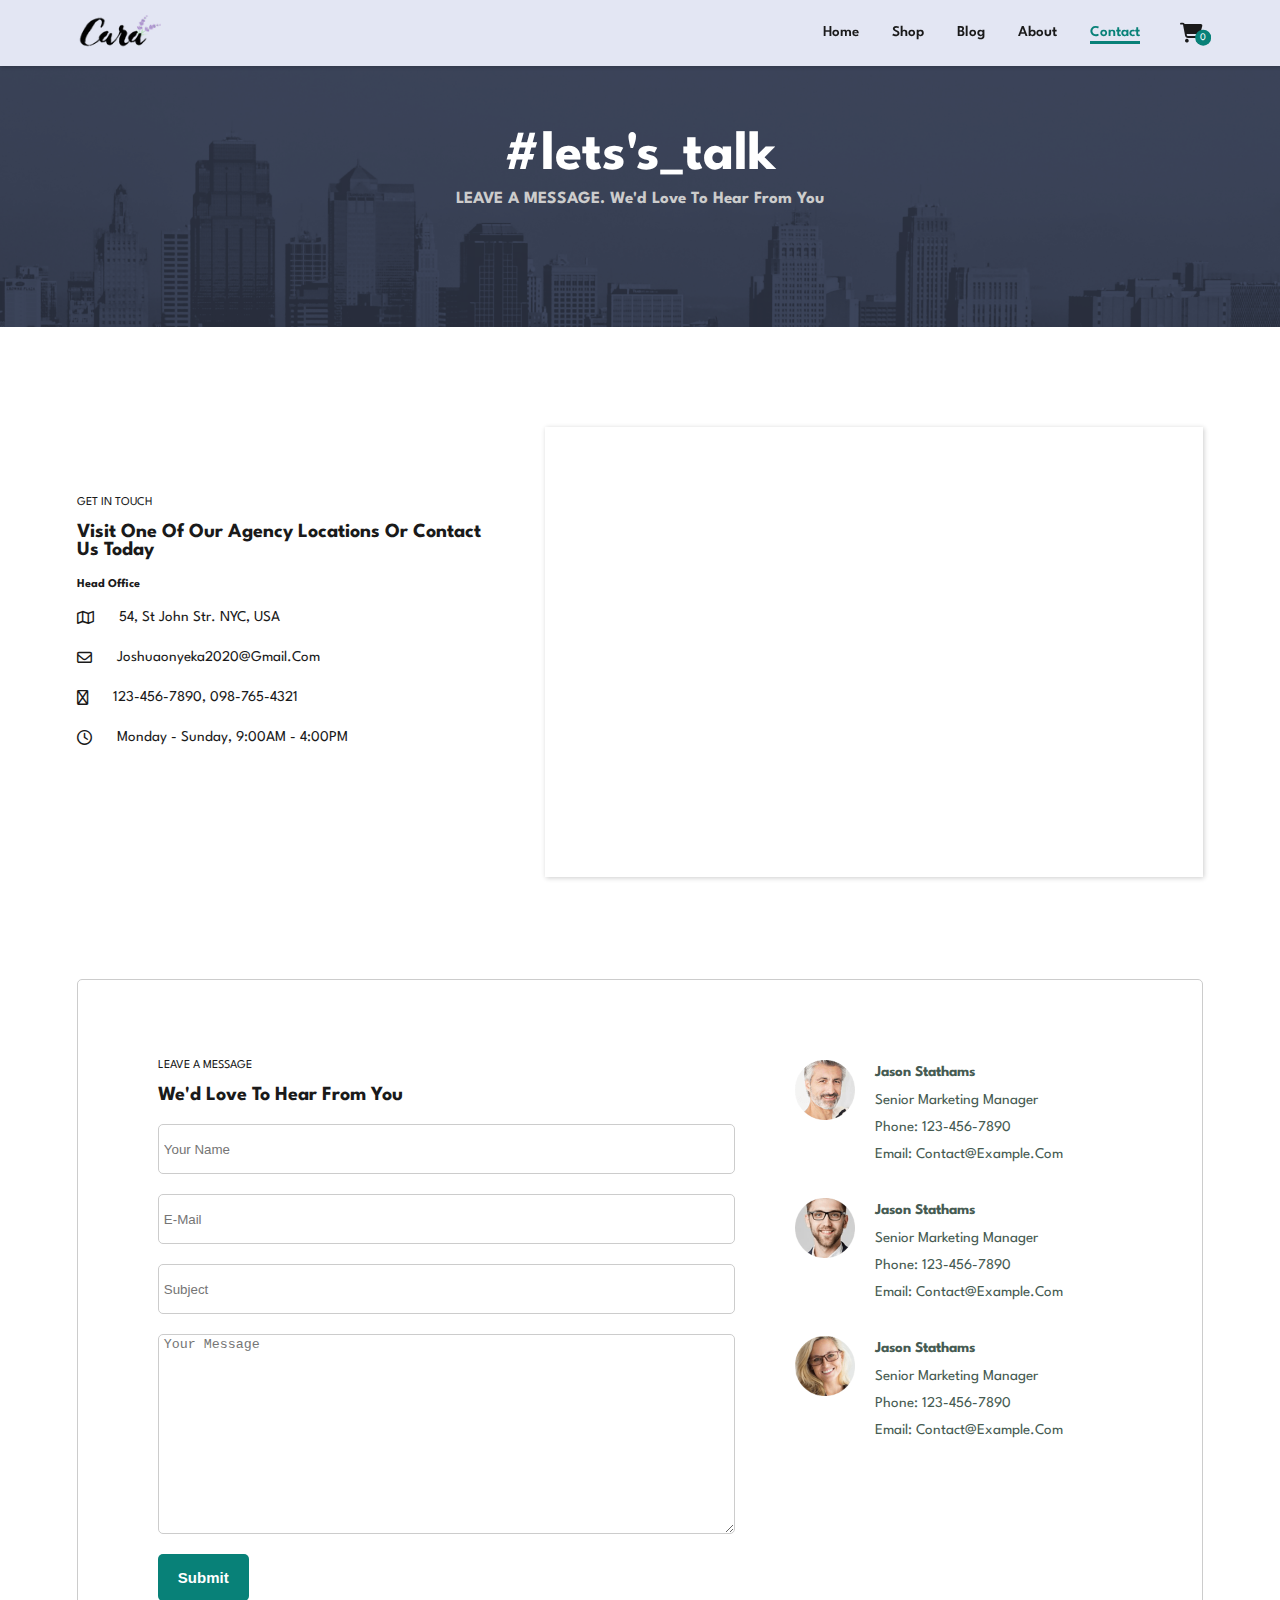
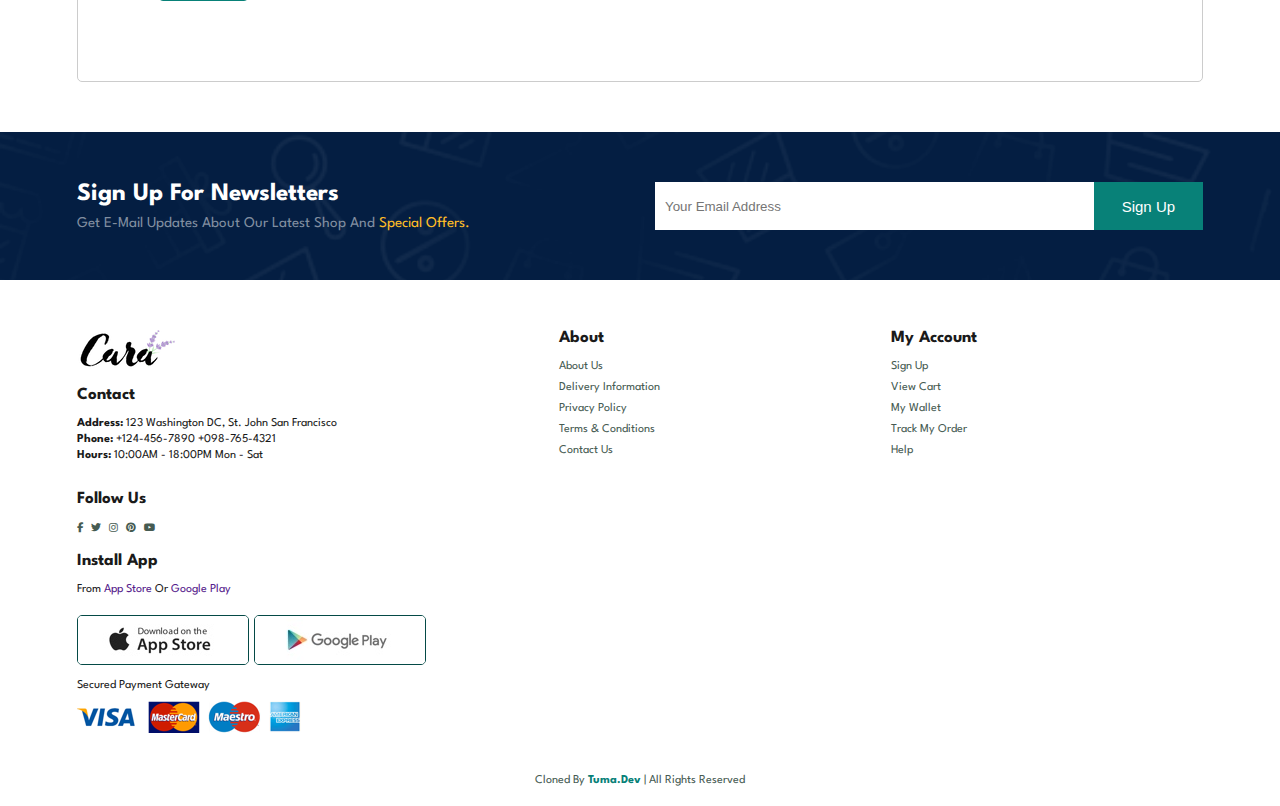
<file: contact.html>
<!DOCTYPE html>
<html lang="en">
  <head>
    <meta charset="UTF-8" />
    <meta http-equiv="X-UA-Compatible" content="ie=edge" />
    <meta name="viewport" content="width=device-width, initial-scale=1.0" />
    <meta name="description" content="An e-commerce website" />
    <meta name="theme-color" content="#e3e6f3" />
    <meta
      name="keywords"
      content="website, shop, e-commerce, shopping website, boutique, e-commerce website"
    />
    <meta name="author" content="joshua onyeka" />
    <title>Cara store-Contact</title>

    <!-- favicon icon -->
    <link rel="shortcut icon" href="extra-img/giphy.webp" type="image/x-icon" />

    <!-- swiper cdn link css -->
    <link
      rel="stylesheet"
      href="https://cdn.jsdelivr.net/npm/swiper@11/swiper-bundle.min.css"
    />

    <!-- font-awesome cdn link -->
    <link
      rel="stylesheet"
      href="https://cdnjs.cloudflare.com/ajax/libs/font-awesome/6.5.1/css/all.min.css"
    />

    <!-- custom css file link -->
    <link rel="stylesheet" href="style.css" />

    <!-- custom  responsive css file link -->
    <link rel="stylesheet" href="responsive.css" />
  </head>
  <body>
    <!-- header section starts -->
    <header>
      <div class="logo">
        <a href="#" class="logo"><img src="extra-img/logo.png" alt="" /></a>
      </div>

      <div class="navigations">
        <div class="navbar" id="navbar">
          <a href="index.html">home</a>
          <a href="shop.html">shop</a>
          <a href="blog.html">blog</a>
          <a href="about.html">about</a>
          <a class="active" href="contact.html">contact</a>
        </div>
        <div class="icons">
          <i class="fas fa-shopping-cart" id="cart-icon"></i><span>0</span>
          <i class="fas fa-outdent" id="menu"></i>
        </div>
      </div>
    </header>
    <!-- header section ends -->

    <!-- contact section starts -->
    <section class="contact-banner">
      <div class="banner">
        <div class="content">
          <h1>#lets's_talk</h1>
          <p>LEAVE A MESSAGE. we'd love to hear from you</p>
        </div>
      </div>
    </section>

    <section class="contact" id="contact">
      <div class="box-container">
        <div class="box text">
          <h3>get in touch</h3>
          <h1>visit one of our agency locations or contact us today</h1>
          <h4>head office</h4>
          <div class="location">
            <i class="fas fa-map"></i>
            <span>54, st john str. NYC, USA</span>
          </div>
          <div class="location">
            <i class="fas fa-envelope"></i>
            <span>joshuaonyeka2020@gmail.com</span>
          </div>
          <div class="location">
            <i class="fas fa-phone"></i>
            <span>123-456-7890, 098-765-4321</span>
          </div>
          <div class="location">
            <i class="fas fa-clock"></i>
            <span>monday - sunday, 9:00AM - 4:00PM</span>
          </div>
        </div>
        <div class="box map">
          <iframe
            src="https://www.google.com/maps/embed?pb=!1m18!1m12!1m3!1d387191.0361088591!2d-74.30933493197234!3d40.69753995657043!2m3!1f0!2f0!3f0!3m2!1i1024!2i768!4f13.1!3m3!1m2!1s0x89c24fa5d33f083b%3A0xc80b8f06e177fe62!2sNew%20York%2C%20NY%2C%20USA!5e0!3m2!1sen!2sng!4v1708628091313!5m2!1sen!2sng"
            allowfullscreen=""
            loading="lazy"
            referrerpolicy="no-referrer-when-downgrade"
          ></iframe>
        </div>
      </div>
    </section>

    <section class="form">
      <div class="box-container">
        <div class="box form">
          <h3>leave a message</h3>
          <h1>we'd love to hear from you</h1>
          <form action="">
            <input type="text" placeholder="your name" />
            <input type="email" placeholder="e-mail" />
            <input type="text" placeholder="subject" />
            <textarea name="message" placeholder="your message"></textarea>
          </form>
          <input type="submit" value="submit" class="btn" />
        </div>
        <div class="box CEO">
          <div class="managers">
            <div class="image">
              <img src="people-img/1.png" alt="" />
            </div>
            <div class="text">
              <h3>jason stathams</h3>
              <p>senior marketing manager</p>
              <p>phone: 123-456-7890</p>
              <p>email: contact@example.com</p>
            </div>
          </div>
          <div class="managers">
            <div class="image">
              <img src="people-img/2.png" alt="" />
            </div>
            <div class="text">
              <h3>jason stathams</h3>
              <p>senior marketing manager</p>
              <p>phone: 123-456-7890</p>
              <p>email: contact@example.com</p>
            </div>
          </div>
          <div class="managers">
            <div class="image">
              <img src="people-img/3.png" alt="" />
            </div>
            <div class="text">
              <h3>jason stathams</h3>
              <p>senior marketing manager</p>
              <p>phone: 123-456-7890</p>
              <p>email: contact@example.com</p>
            </div>
          </div>
        </div>
      </div>
    </section>
    <!-- contact section ends -->

    <!-- cart -->
    <section class="scrollbar-y cart" id="cart-items">
      <div class="cart-title">
        <h2>your cart</h2>
        <i class="fas fa-times" id="close-cart"></i>
      </div>
      <div class="cart-content" id="cartContent">
        <!-- <div class="cart-box">
          <img src="products-img/p1.jpg" alt="" class="cart-img" />
          <div class="detail-box">
            <div class="cart-product-title">fashion t-shirt</div>
            <div class="cart-price">$100.00</div>
            <div class="cart-size">
              <select name="size" id="select">
                <option value="small">S</option>
                <option value="medium">M</option>
                <option value="large">L</option>
                <option value="extra large">XL</option>
                <option value="extrra extra">XXL</option>
              </select>
            </div>
            <input type="number" value="1" class="cart-quantity" />
          </div>
          <i class="fas fa-trash remove-items"></i>
        </div> -->
      </div>

      <div class="item-summary">
        <div class="top">
          <div class="summary">
            <h2>items summary</h2>
          </div>
          <div class="details">
            <h2 id="itemB">item(s)</h2>
            <h2 class="totalA">$0</h2>
          </div>
          <div class="coupon">
            <h2>shipping</h2>
            <select name="delivery" id="select-del">
              <option value="dd">door delivery</option>
              <option value="ps">pickUp station</option>
              <option value="md">merchant delivery</option>
            </select>
            <h2>promo code</h2>
            <input
              type="text"
              placeholder="enter your promo code"
              id="promoCode"
            />
            <button class="promo-btn">apply</button>
          </div>
          <div class="total">
            <h2>total</h2>
            <h2 class="totalB">$0</h2>
          </div>
          <div class="checkout">
            <button class="checkOut">check out</button>
          </div>
        </div>
      </div>
    </section>
    <!-- cart -->

    <!-- newsletter section starts -->
    <section class="newsletter" id="newsletter">
      <div class="content">
        <div class="news">
          <h1>sign up for newsletters</h1>
          <p>
            get e-mail updates about our latest shop and
            <span>special offers.</span>
          </p>
        </div>
        <div class="input">
          <input type="email" placeholder="Your email address" />
          <input type="submit" value="sign up" class="btn" />
        </div>
      </div>
    </section>
    <!-- newsletter section ends -->

    <!-- footer section starts -->
    <section class="footer" id="footer">
      <div class="box-container">
        <div class="box">
          <img src="extra-img/logo.png" alt="" />
          <h3>contact</h3>
          <p><span>address:</span> 123 washington DC, st. john san francisco</p>
          <p><span>phone:</span> +124-456-7890 +098-765-4321</p>
          <p><span>hours:</span> 10:00AM - 18:00PM mon - sat</p>
          <div class="follow">
            <h3>follow us</h3>
            <i class="fa-brands fa-facebook-f"></i>
            <i class="fa-brands fa-twitter"></i>
            <i class="fa-brands fa-instagram"></i>
            <i class="fa-brands fa-pinterest"></i>
            <i class="fa-brands fa-youtube"></i>
          </div>
        </div>

        <div class="box">
          <h3>about</h3>
          <a href="">about us</a>
          <a href="">delivery information</a>
          <a href="">privacy policy</a>
          <a href="">terms & conditions</a>
          <a href="">contact us</a>
        </div>

        <div class="box">
          <h3>my account</h3>
          <a href="">sign up</a>
          <a href="">view cart</a>
          <a href="">my wallet</a>
          <a href="">track my order</a>
          <a href="">help</a>
        </div>

        <div class="box">
          <h3>install app</h3>
          <p>from <a href="">app store</a> or <a href="">google play</a></p>
          <div class="foot-img">
            <img src="pay-img/app.jpg" alt="" />
            <img src="pay-img/play.jpg" alt="" />
          </div>
          <p>secured payment gateway</p>
          <img src="pay-img/pay.png" alt="" />
        </div>
      </div>
      <div class="credit">
        <p>cloned by <span>tuma.dev</span> | all rights reserved</p>
      </div>
    </section>
    <!-- footer section ends -->
    <div class="loader-container">
      <img src="extra-img/giphy.webp" alt="" />
    </div>
    <!-- swiper cdn link javascript -->
    <script src="https://cdn.jsdelivr.net/npm/swiper@11/swiper-bundle.min.js"></script>

    <!-- custom js file link -->
    <script src="script.js"></script>
  </body>
</html>
</file>
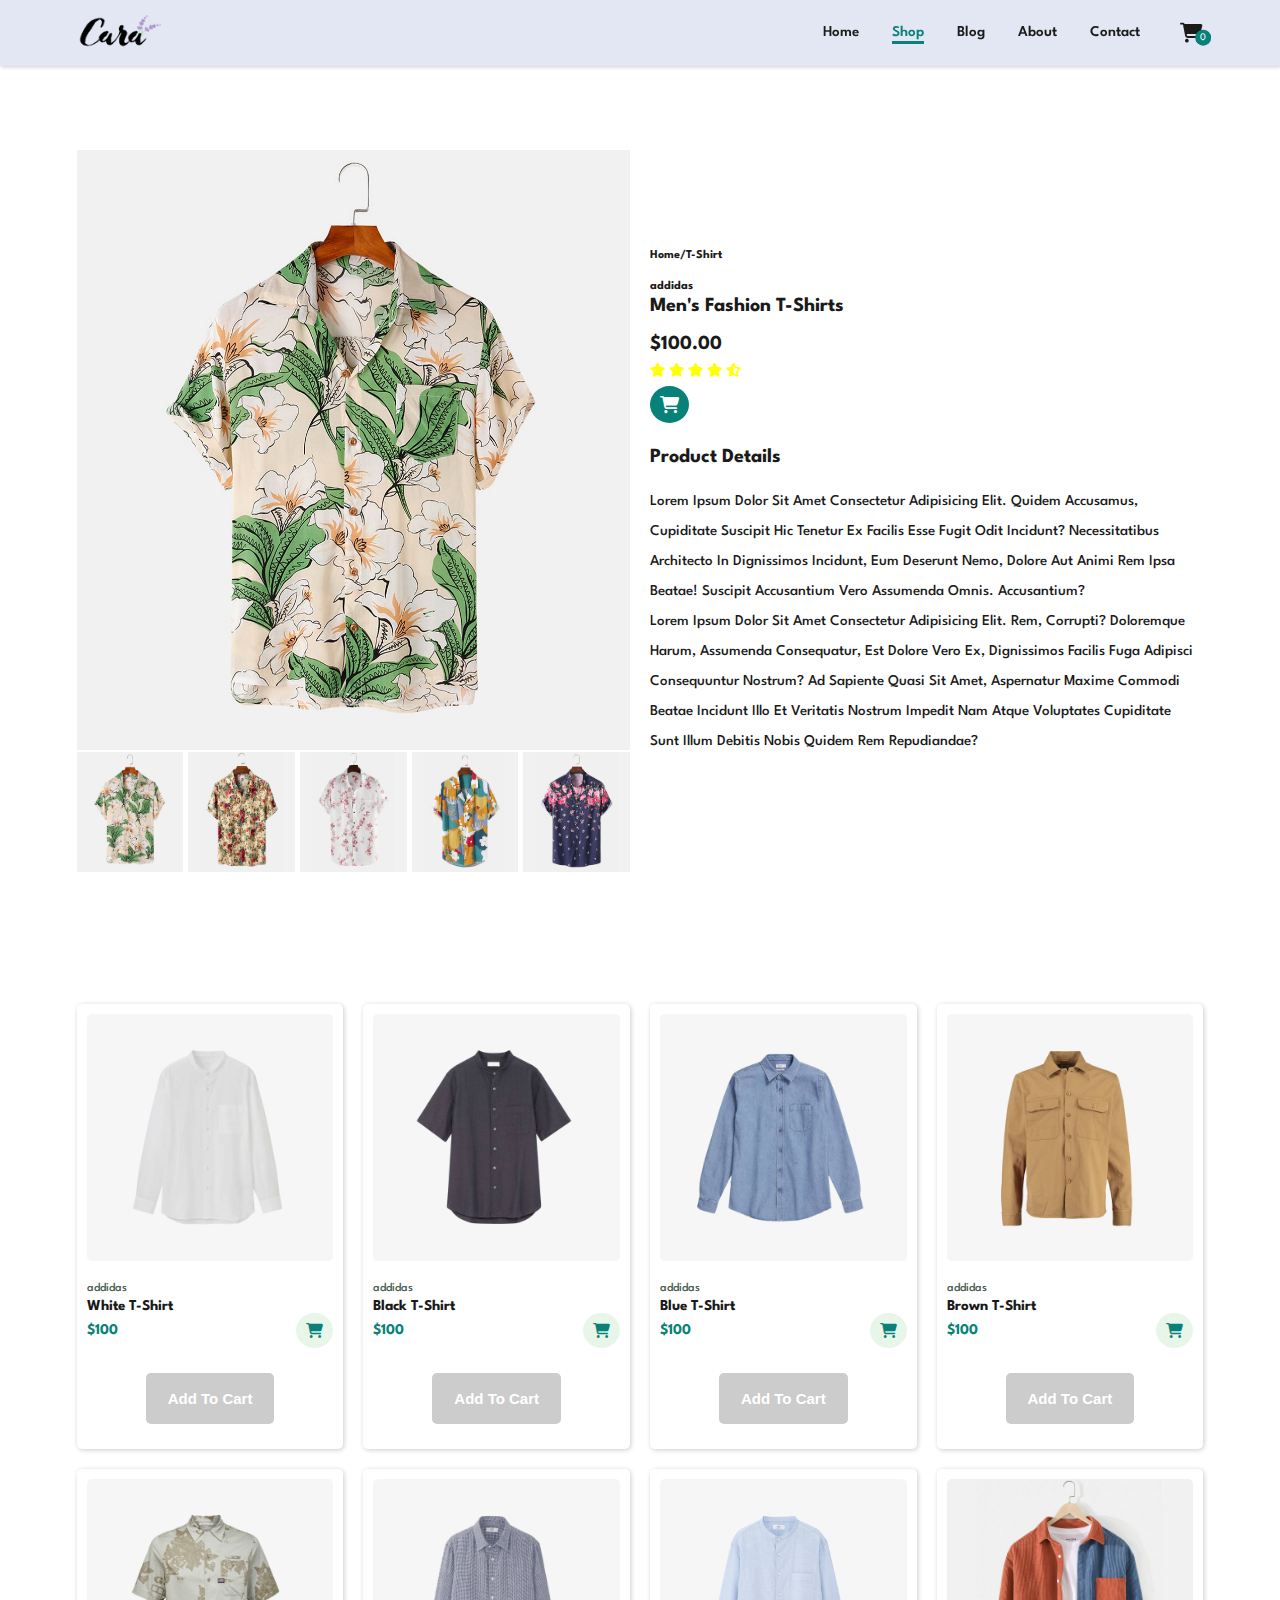
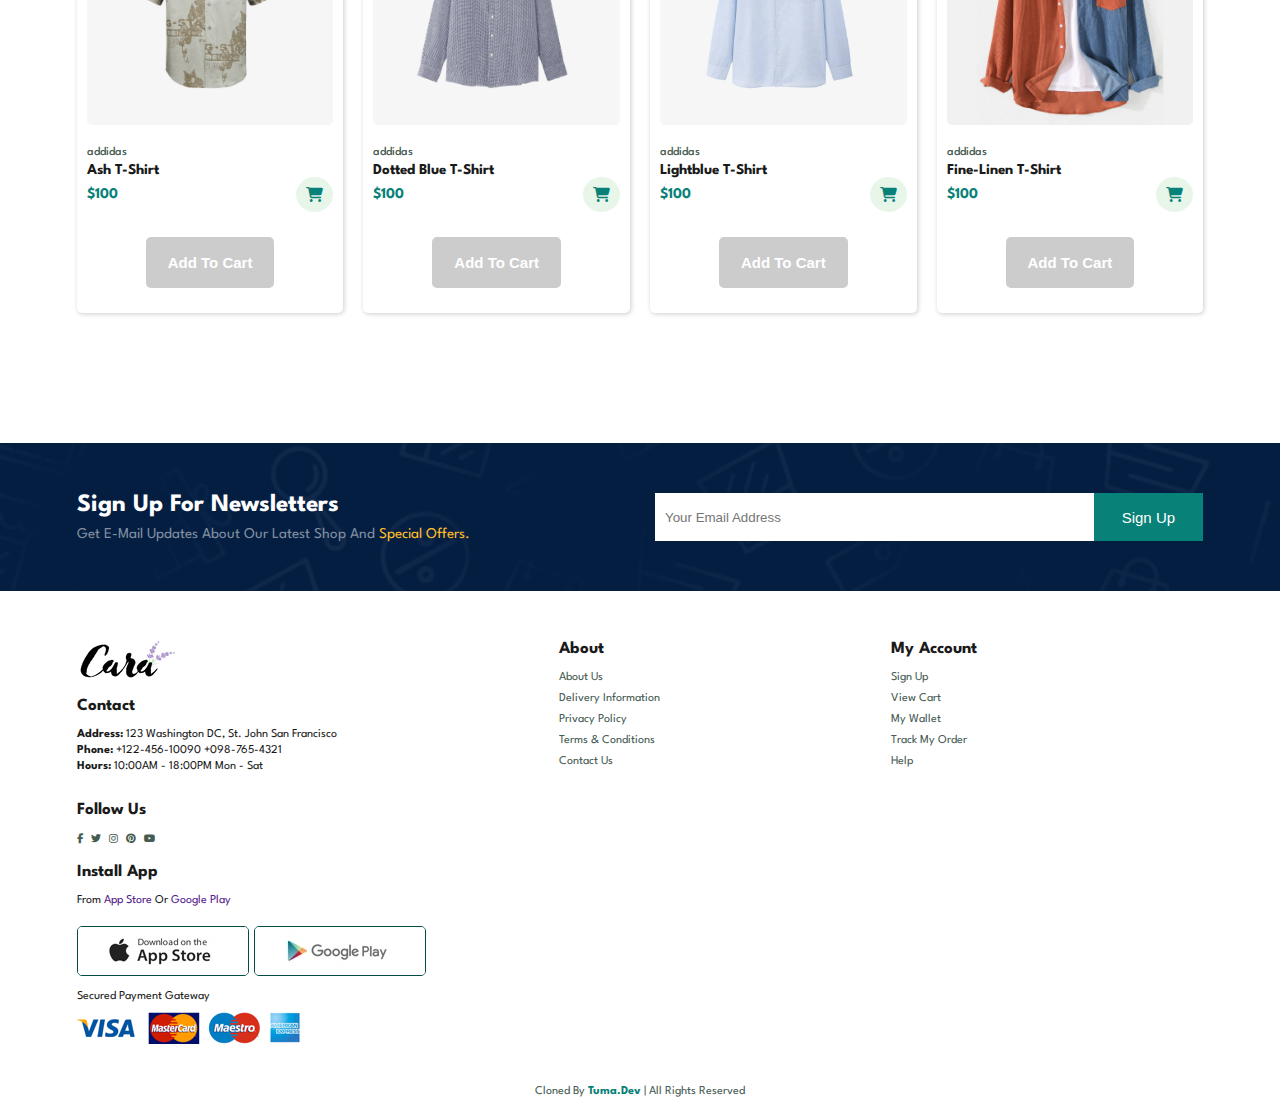
<file: product-detail.html>
<!DOCTYPE html>
<html lang="en">
  <head>
    <meta charset="UTF-8" />
    <meta http-equiv="X-UA-Compatible" content="ie=edge" />
    <meta name="viewport" content="width=device-width, initial-scale=1.0" />
    <meta name="description" content="An e-commerce website" />
    <meta name="theme-color" content="#e3e6f3" />
    <meta
      name="keywords"
      content="website, shop, e-commerce, shopping website, boutique, e-commerce website"
    />
    <meta name="author" content="joshua onyeka" />
    <title>Cara store-Product_Details</title>

    <!-- favicon icon -->
    <link rel="shortcut icon" href="extra-img/giphy.webp" type="image/x-icon" />

    <!-- swiper cdn link css -->
    <link
      rel="stylesheet"
      href="https://cdn.jsdelivr.net/npm/swiper@11/swiper-bundle.min.css"
    />

    <!-- font-awesome cdn link -->
    <link
      rel="stylesheet"
      href="https://cdnjs.cloudflare.com/ajax/libs/font-awesome/6.5.1/css/all.min.css"
    />

    <!-- custom css file link -->
    <link rel="stylesheet" href="style.css" />

    <!-- custom  responsive css file link -->
    <link rel="stylesheet" href="responsive.css" />
  </head>
  <body>
    <!-- header section starts -->
    <header>
      <div class="logo">
        <a href="#" class="logo"><img src="extra-img/logo.png" alt="" /></a>
      </div>

      <div class="navigations">
        <div class="navbar" id="navbar">
          <a href="index.html">home</a>
          <a class="active" href="shop.html">shop</a>
          <a href="blog.html">blog</a>
          <a href="about.html">about</a>
          <a href="contact.html">contact</a>
        </div>
        <div class="icons">
          <i class="fas fa-shopping-cart" id="cart-icon"></i><span>0</span>
          <i class="fas fa-outdent" id="menu"></i>
        </div>
      </div>
    </header>
    <!-- header section ends -->

    <!-- product detail section starts -->
    <section class="product-details" id="product-details">
      <div class="box-container">
        <div class="box">
          <div class="pro-images">
            <img src="products-img/p2.jpg" alt="" id="mainImg" />
            <div class="small-img-wrap">
              <div class="small-img">
                <img src="products-img/p2.jpg" alt="" class="smallImg" />
              </div>
              <div class="small-img">
                <img src="products-img/p3.jpg" alt="" class="smallImg" />
              </div>
              <div class="small-img">
                <img src="products-img/p4.jpg" alt="" class="smallImg" />
              </div>
              <div class="small-img">
                <img src="products-img/p1.jpg" alt="" class="smallImg" />
              </div>
              <div class="small-img">
                <img src="products-img/p5.jpg" alt="" class="smallImg" />
              </div>
            </div>
          </div>
        </div>

        <div class="box product-box">
          <div class="content">
            <h3>home/t-shirt</h3>
            <h5>addidas</h5>
            <h1>men's fashion t-shirts</h1>
            <h4>$100.00</h4>
            <div class="stars">
              <i class="fas fa-star"></i>
              <i class="fas fa-star"></i>
              <i class="fas fa-star"></i>
              <i class="fas fa-star"></i>
              <i class="fas fa-star-half-alt"></i>
            </div>
            <br />
            <i class="fas fa-shopping-cart" id="cart-icon"></i>
            <h1>product details</h1>
            <p>
              Lorem ipsum dolor sit amet consectetur adipisicing elit. Quidem
              accusamus, cupiditate suscipit hic tenetur ex facilis esse fugit
              odit incidunt? Necessitatibus architecto in dignissimos incidunt,
              eum deserunt nemo, dolore aut animi rem ipsa beatae! Suscipit
              accusantium vero assumenda omnis. Accusantium?
            </p>
            <p>
              Lorem ipsum dolor sit amet consectetur adipisicing elit. Rem,
              corrupti? Doloremque harum, assumenda consequatur, est dolore vero
              ex, dignissimos facilis fuga adipisci consequuntur nostrum? Ad
              sapiente quasi sit amet, aspernatur maxime commodi beatae incidunt
              illo et veritatis nostrum impedit nam atque voluptates cupiditate
              sunt illum debitis nobis quidem rem repudiandae?
            </p>
          </div>
        </div>
      </div>
    </section>
    <!-- product detail section ends -->

    <!-- cart section starts -->
    <section class="scrollbar-y cart" id="cart-items">
      <div class="cart-title">
        <h2>your cart</h2>
        <i class="fas fa-times" id="close-cart"></i>
      </div>
      <div class="cart-content" id="cartContent">
        <!-- <div class="cart-box">
          <img src="products-img/p1.jpg" alt="" class="cart-img" />
          <div class="detail-box">
            <div class="cart-product-title">snow t-shirt</div>
            <div class="cart-price">$100.00</div>
            <div class="cart-size">
              <select name="size" id="select">
                <option value="small">S</option>
                <option value="medium">M</option>
                <option value="large">L</option>
                <option value="extra large">XL</option>
                <option value="extrra extra">XXL</option>
              </select>
            </div>
            <input type="number" value="1" class="cart-quantity" />
          </div>
          <i class="fas fa-trash remove-items"></i>
        </div> -->
      </div>

      <div class="item-summary">
        <div class="top">
          <div class="summary">
            <h2>items summary</h2>
          </div>
          <div class="details">
            <h2 id="itemB">item(s)</h2>
            <h2 class="totalA">$0</h2>
          </div>
          <div class="coupon">
            <h2>shipping</h2>
            <select name="delivery" id="select-del">
              <option value="dd">door delivery</option>
              <option value="ps">pickUp station</option>
              <option value="md">merchant delivery</option>
            </select>
            <h2>promo code</h2>
            <input
              type="text"
              placeholder="enter your promo code"
              id="promoCode"
            />
            <button class="promo-btn">apply</button>
          </div>
          <div class="total">
            <h2>total</h2>
            <h2 class="totalB">$0</h2>
          </div>
          <div class="checkout">
            <button class="checkOut">check out</button>
          </div>
        </div>
      </div>
    </section>
    <!-- cart section ends -->

    <!-- shop section starts -->
    <section class="shop" id="shop">
      <div class="shop-items">
        <div class="box-container">
          <div class="box box-content">
            <div class="image">
              <img
                src="products-img/p11.jpg"
                alt=""
                class="product-img smallImg"
              />
            </div>
            <div class="content shop-content">
              <h3>addidas</h3>
              <p class="product-title">white t-shirt</p>
              <div class="price">
                <h6 id="prices">$100</h6>
                <span><i class="fas fa-shopping-cart" id="cart-icon"></i></span>
              </div>
            </div>
            <button class="addBtn">add to cart</button>
          </div>

          <div class="box box-content">
            <div class="image">
              <img
                src="products-img/p16.jpg"
                alt=""
                class="product-img smallImg"
              />
            </div>
            <div class="content shop-content">
              <h3>addidas</h3>
              <p class="product-title">black t-shirt</p>
              <div class="price">
                <h6 id="prices">$100</h6>
                <span><i class="fas fa-shopping-cart" id="cart-icon"></i></span>
              </div>
            </div>
            <button class="addBtn">add to cart</button>
          </div>

          <div class="box box-content">
            <div class="image">
              <img
                src="products-img/p13.jpg"
                alt=""
                class="product-img smallImg"
              />
            </div>
            <div class="content shop-content">
              <h3>addidas</h3>
              <p class="product-title">blue t-shirt</p>
              <div class="price">
                <h6 id="prices">$100</h6>
                <span><i class="fas fa-shopping-cart" id="cart-icon"></i></span>
              </div>
            </div>
            <button class="addBtn">add to cart</button>
          </div>

          <div class="box box-content">
            <div class="image">
              <img
                src="products-img/p15.jpg"
                alt=""
                class="product-img smallImg"
              />
            </div>
            <div class="content shop-content">
              <h3>addidas</h3>
              <p class="product-title">brown t-shirt</p>
              <div class="price">
                <h6 id="prices">$100</h6>
                <span><i class="fas fa-shopping-cart" id="cart-icon"></i></span>
              </div>
            </div>
            <button class="addBtn">add to cart</button>
          </div>

          <div class="box box-content">
            <div class="image">
              <img
                src="products-img/p12.jpg"
                alt=""
                class="product-img smallImg"
              />
            </div>
            <div class="content shop-content">
              <h3>addidas</h3>
              <p class="product-title">ash t-shirt</p>
              <div class="price">
                <h6 id="prices">$100</h6>
                <span><i class="fas fa-shopping-cart" id="cart-icon"></i></span>
              </div>
            </div>
            <button class="addBtn">add to cart</button>
          </div>

          <div class="box box-content">
            <div class="image">
              <img
                src="products-img/p10.jpg"
                alt=""
                class="product-img smallImg"
              />
            </div>
            <div class="content shop-content">
              <h3>addidas</h3>
              <p class="product-title">dotted blue t-shirt</p>
              <div class="price">
                <h6 id="prices">$100</h6>
                <span><i class="fas fa-shopping-cart" id="cart-icon"></i></span>
              </div>
            </div>
            <button class="addBtn">add to cart</button>
          </div>

          <div class="box box-content">
            <div class="image">
              <img
                src="products-img/p9.jpg"
                alt=""
                class="product-img smallImg"
              />
            </div>
            <div class="content shop-content">
              <h3>addidas</h3>
              <p class="product-title">lightblue t-shirt</p>
              <div class="price">
                <h6 id="prices">$100</h6>
                <span><i class="fas fa-shopping-cart" id="cart-icon"></i></span>
              </div>
            </div>
            <button class="addBtn">add to cart</button>
          </div>

          <div class="box box-content">
            <div class="image">
              <img
                src="products-img/p6.jpg"
                alt=""
                class="product-img smallImg"
              />
            </div>
            <div class="content shop-content">
              <h3>addidas</h3>
              <p class="product-title">fine-linen t-shirt</p>
              <div class="price">
                <h6 id="prices">$100</h6>
                <span><i class="fas fa-shopping-cart" id="cart-icon"></i></span>
              </div>
            </div>
            <button class="addBtn">add to cart</button>
          </div>
        </div>
      </div>
    </section>
    <!-- shop section ends -->

    <!-- newsletter section starts -->
    <section class="newsletter" id="newsletter">
      <div class="content">
        <div class="news">
          <h1>sign up for newsletters</h1>
          <p>
            get e-mail updates about our latest shop and
            <span>special offers.</span>
          </p>
        </div>
        <div class="input">
          <input type="email" placeholder="Your email address" />
          <input type="submit" value="sign up" class="btn" />
        </div>
      </div>
    </section>
    <!-- newsletter section ends -->

    <!-- footer section starts -->
    <section class="footer" id="footer">
      <div class="box-container">
        <div class="box">
          <img src="extra-img/logo.png" alt="" />
          <h3>contact</h3>
          <p><span>address:</span> 123 washington DC, st. john san francisco</p>
          <p><span>phone:</span> +122-456-10090 +098-765-4321</p>
          <p><span>hours:</span> 10:00AM - 18:00PM mon - sat</p>
          <div class="follow">
            <h3>follow us</h3>
            <i class="fa-brands fa-facebook-f"></i>
            <i class="fa-brands fa-twitter"></i>
            <i class="fa-brands fa-instagram"></i>
            <i class="fa-brands fa-pinterest"></i>
            <i class="fa-brands fa-youtube"></i>
          </div>
        </div>

        <div class="box">
          <h3>about</h3>
          <a href="">about us</a>
          <a href="">delivery information</a>
          <a href="">privacy policy</a>
          <a href="">terms & conditions</a>
          <a href="">contact us</a>
        </div>

        <div class="box">
          <h3>my account</h3>
          <a href="">sign up</a>
          <a href="">view cart</a>
          <a href="">my wallet</a>
          <a href="">track my order</a>
          <a href="">help</a>
        </div>

        <div class="box">
          <h3>install app</h3>
          <p>from <a href="">app store</a> or <a href="">google play</a></p>
          <div class="foot-img">
            <img src="pay-img/app.jpg" alt="" />
            <img src="pay-img/play.jpg" alt="" />
          </div>
          <p>secured payment gateway</p>
          <img src="pay-img/pay.png" alt="" />
        </div>
      </div>
      <div class="credit">
        <p>cloned by <span>tuma.dev</span> | all rights reserved</p>
      </div>
    </section>
    <!-- footer section ends -->

    <div class="loader-container">
      <img src="extra-img/giphy.webp" alt="" />
    </div>

    <!-- swiper cdn link javascript -->
    <script src="https://cdn.jsdelivr.net/npm/swiper@11/swiper-bundle.min.js"></script>

    <!-- custom js file link -->
    <script src="script.js"></script>
  </body>
</html>
</file>
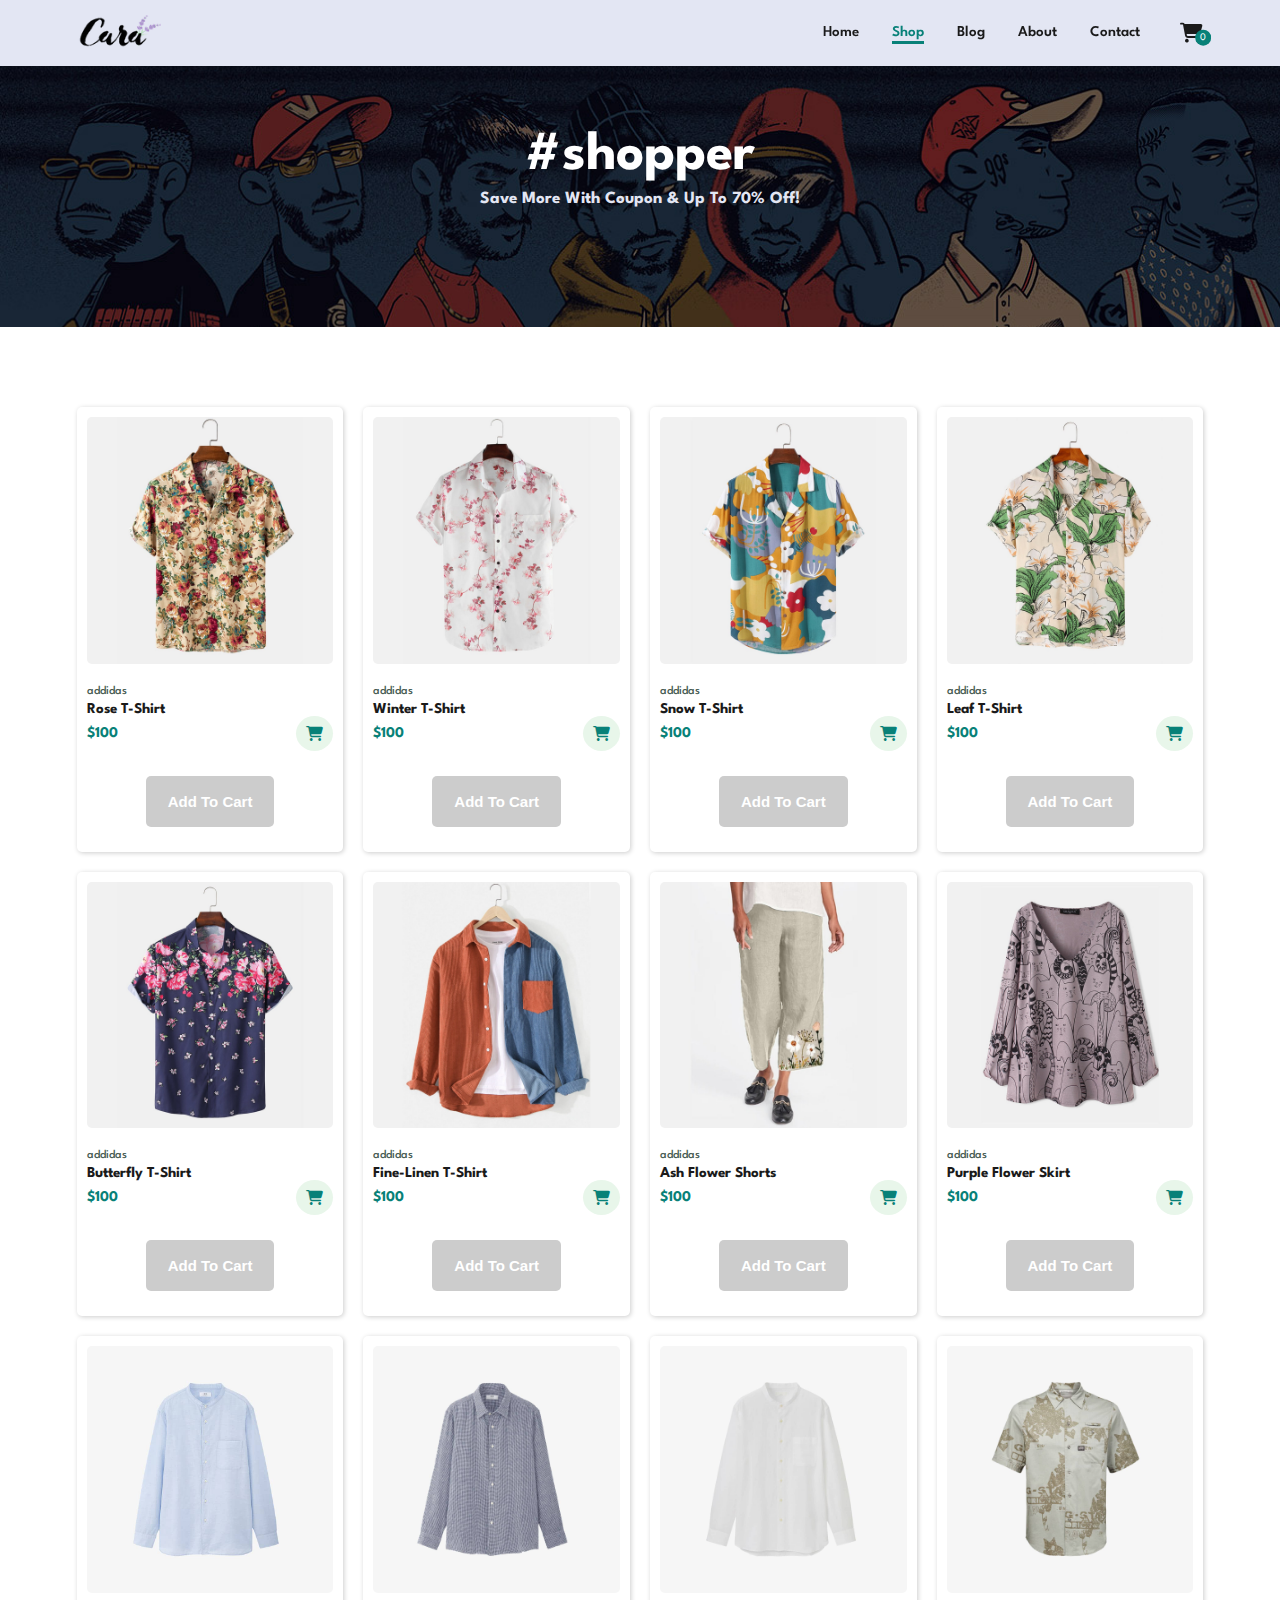
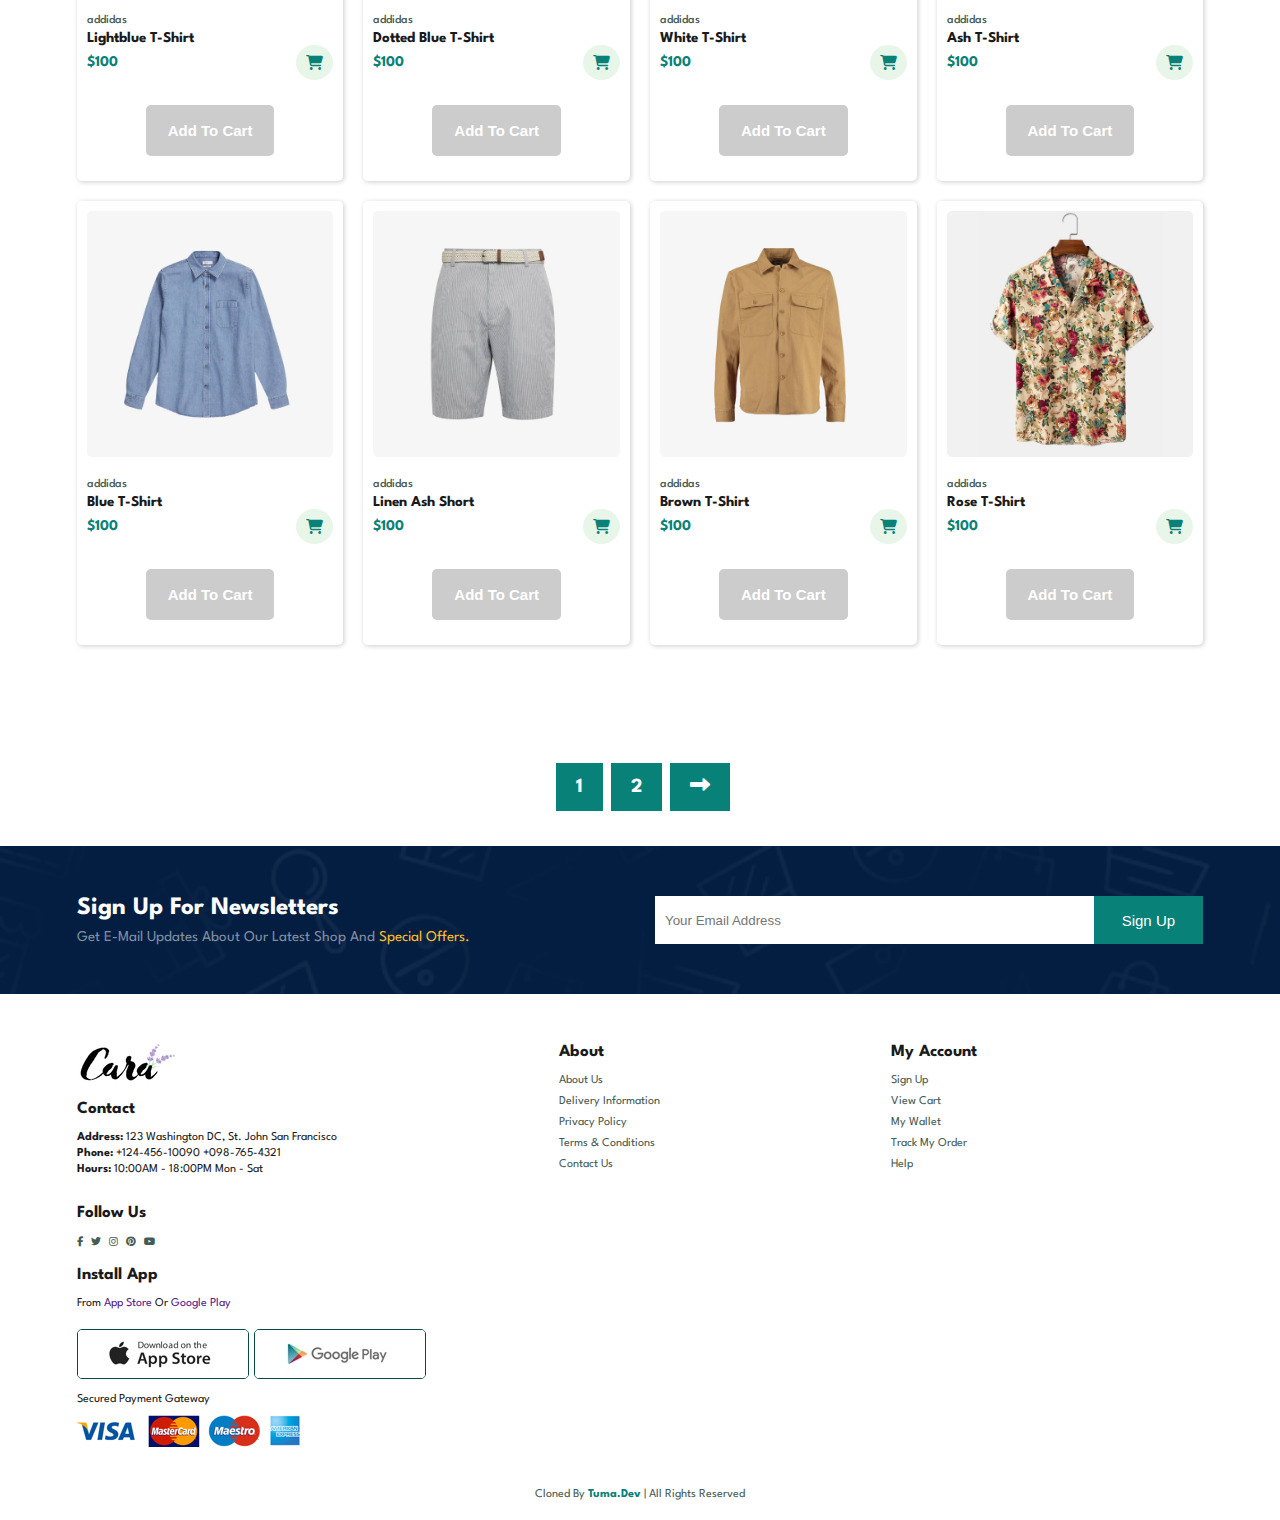
<file: shop.html>
<!DOCTYPE html>
<html lang="en">
  <head>
    <meta charset="UTF-8" />
    <meta http-equiv="X-UA-Compatible" content="ie=edge" />
    <meta name="viewport" content="width=device-width, initial-scale=1.0" />
    <meta name="description" content="An e-commerce website" />
    <meta name="theme-color" content="#e3e6f3" />
    <meta
      name="keywords"
      content="website, shop, e-commerce, shopping website, boutique, e-commerce website"
    />
    <meta name="author" content="joshua onyeka" />
    <title>Cara store-Shop</title>

    <!-- favicon icon -->
    <link rel="shortcut icon" href="extra-img/giphy.webp" type="image/x-icon" />

    <!-- swiper cdn link css -->
    <link
      rel="stylesheet"
      href="https://cdn.jsdelivr.net/npm/swiper@11/swiper-bundle.min.css"
    />

    <!-- font-awesome cdn link -->
    <link
      rel="stylesheet"
      href="https://cdnjs.cloudflare.com/ajax/libs/font-awesome/6.5.1/css/all.min.css"
    />

    <!-- custom css file link -->
    <link rel="stylesheet" href="style.css" />

    <!-- custom  responsive css file link -->
    <link rel="stylesheet" href="responsive.css" />
  </head>
  <body>
    <!-- header section starts -->
    <header>
      <div class="logo">
        <a href="#" class="logo"><img src="extra-img/logo.png" alt="" /></a>
      </div>

      <div class="navigations">
        <div class="navbar" id="navbar">
          <a href="index.html">home</a>
          <a class="active" href="shop.html">shop</a>
          <a href="blog.html">blog</a>
          <a href="about.html">about</a>
          <a href="contact.html">contact</a>
        </div>
        <div class="icons">
          <i class="fas fa-shopping-cart" id="cart-icon"></i><span>0</span>
          <i class="fas fa-outdent" id="menu"></i>
        </div>
      </div>
    </header>
    <!-- header section ends -->

    <!-- shop section starts -->
    <section class="shop-banner">
      <div class="banner">
        <div class="content">
          <h1>#shopper</h1>
          <p>save more with coupon & up to 70% off!</p>
        </div>
      </div>
    </section>

    <section class="shop" id="shop">
      <div class="shop-items">
        <div class="box-container">
          <div class="box box-content">
            <div class="image">
              <a href="product-detail.html">
                <img
                  src="products-img/p3.jpg"
                  alt=""
                  class="product-img smallImg"
                />
              </a>
            </div>
            <div class="content shop-content">
              <h3>addidas</h3>
              <p class="product-title">rose t-shirt</p>
              <div class="price">
                <h6 id="prices">$100</h6>
                <span><i class="fas fa-shopping-cart" id="cart-icon"></i></span>
              </div>
            </div>
            <button class="addBtn">add to cart</button>
          </div>

          <div class="box box-content">
            <div class="image">
              <a href="product-detail.html">
                <img
                  src="products-img/p4.jpg"
                  alt=""
                  class="product-img smallImg"
                />
              </a>
            </div>
            <div class="content shop-content">
              <h3>addidas</h3>
              <p class="product-title">winter t-shirt</p>
              <div class="price">
                <h6 id="prices">$100</h6>
                <span><i class="fas fa-shopping-cart" id="cart-icon"></i></span>
              </div>
            </div>
            <button class="addBtn">add to cart</button>
          </div>

          <div class="box box-content">
            <div class="image">
              <a href="product-detail.html">
                <img
                  src="products-img/p1.jpg"
                  alt=""
                  class="product-img smallImg"
                />
              </a>
            </div>
            <div class="content shop-content">
              <h3>addidas</h3>
              <p class="product-title">snow t-shirt</p>
              <div class="price">
                <h6 id="prices">$100</h6>
                <span><i class="fas fa-shopping-cart" id="cart-icon"></i></span>
              </div>
            </div>
            <button class="addBtn">add to cart</button>
          </div>

          <div class="box box-content">
            <div class="image">
              <a href="product-detail.html">
                <img
                  src="products-img/p2.jpg"
                  alt=""
                  class="product-img smallImg"
                />
              </a>
            </div>
            <div class="content shop-content">
              <h3>addidas</h3>
              <p class="product-title">leaf t-shirt</p>
              <div class="price">
                <h6 id="prices">$100</h6>
                <span><i class="fas fa-shopping-cart" id="cart-icon"></i></span>
              </div>
            </div>
            <button class="addBtn">add to cart</button>
          </div>

          <div class="box box-content">
            <div class="image">
              <a href="product-detail.html">
                <img
                  src="products-img/p5.jpg"
                  alt=""
                  class="product-img smallImg"
                />
              </a>
            </div>
            <div class="content shop-content">
              <h3>addidas</h3>
              <p class="product-title">butterfly t-shirt</p>
              <div class="price">
                <h6 id="prices">$100</h6>
                <span><i class="fas fa-shopping-cart" id="cart-icon"></i></span>
              </div>
            </div>
            <button class="addBtn">add to cart</button>
          </div>
          <div class="box box-content">
            <div class="image">
              <a href="product-detail.html">
                <img
                  src="products-img/p6.jpg"
                  alt=""
                  class="product-img smallImg"
                />
              </a>
            </div>
            <div class="content shop-content">
              <h3>addidas</h3>
              <p class="product-title">fine-linen t-shirt</p>
              <div class="price">
                <h6 id="prices">$100</h6>
                <span><i class="fas fa-shopping-cart" id="cart-icon"></i></span>
              </div>
            </div>
            <button class="addBtn">add to cart</button>
          </div>
          <div class="box box-content">
            <div class="image">
              <a href="product-detail.html">
                <img
                  src="products-img/p7.jpg"
                  alt=""
                  class="product-img smallImg"
                />
              </a>
            </div>
            <div class="content shop-content">
              <h3>addidas</h3>
              <p class="product-title">ash flower shorts</p>
              <div class="price">
                <h6 id="prices">$100</h6>
                <span><i class="fas fa-shopping-cart" id="cart-icon"></i></span>
              </div>
            </div>
            <button class="addBtn">add to cart</button>
          </div>
          <div class="box box-content">
            <div class="image">
              <a href="product-detail.html">
                <img
                  src="products-img/p8.jpg"
                  alt=""
                  class="product-img smallImg"
                />
              </a>
            </div>
            <div class="content shop-content">
              <h3>addidas</h3>
              <p class="product-title">purple flower skirt</p>
              <div class="price">
                <h6 id="prices">$100</h6>
                <span><i class="fas fa-shopping-cart" id="cart-icon"></i></span>
              </div>
            </div>
            <button class="addBtn">add to cart</button>
          </div>
          <div class="box box-content">
            <div class="image">
              <a href="product-detail.html">
                <img
                  src="products-img/p9.jpg"
                  alt=""
                  class="product-img smallImg"
                />
              </a>
            </div>
            <div class="content shop-content">
              <h3>addidas</h3>
              <p class="product-title">lightblue t-shirt</p>
              <div class="price">
                <h6 id="prices">$100</h6>
                <span><i class="fas fa-shopping-cart" id="cart-icon"></i></span>
              </div>
            </div>
            <button class="addBtn">add to cart</button>
          </div>

          <div class="box box-content">
            <div class="image">
              <a href="product-detail.html">
                <img
                  src="products-img/p10.jpg"
                  alt=""
                  class="product-img smallImg"
                />
              </a>
            </div>
            <div class="content shop-content">
              <h3>addidas</h3>
              <p class="product-title">dotted blue t-shirt</p>
              <div class="price">
                <h6 id="prices">$100</h6>
                <span><i class="fas fa-shopping-cart" id="cart-icon"></i></span>
              </div>
            </div>
            <button class="addBtn">add to cart</button>
          </div>

          <div class="box box-content">
            <div class="image">
              <a href="product-detail.html">
                <img
                  src="products-img/p11.jpg"
                  alt=""
                  class="product-img smallImg"
                />
              </a>
            </div>
            <div class="content shop-content">
              <h3>addidas</h3>
              <p class="product-title">white t-shirt</p>
              <div class="price">
                <h6 id="prices">$100</h6>
                <span><i class="fas fa-shopping-cart" id="cart-icon"></i></span>
              </div>
            </div>
            <button class="addBtn">add to cart</button>
          </div>

          <div class="box box-content">
            <div class="image">
              <a href="product-detail.html">
                <img
                  src="products-img/p12.jpg"
                  alt=""
                  class="product-img smallImg"
                />
              </a>
            </div>
            <div class="content shop-content">
              <h3>addidas</h3>
              <p class="product-title">ash t-shirt</p>
              <div class="price">
                <h6 id="prices">$100</h6>
                <span><i class="fas fa-shopping-cart" id="cart-icon"></i></span>
              </div>
            </div>
            <button class="addBtn">add to cart</button>
          </div>

          <div class="box box-content">
            <div class="image">
              <a href="product-detail.html">
                <img
                  src="products-img/p13.jpg"
                  alt=""
                  class="product-img smallImg"
                />
              </a>
            </div>
            <div class="content shop-content">
              <h3>addidas</h3>
              <p class="product-title">blue t-shirt</p>
              <div class="price">
                <h6 id="prices">$100</h6>
                <span><i class="fas fa-shopping-cart" id="cart-icon"></i></span>
              </div>
            </div>
            <button class="addBtn">add to cart</button>
          </div>

          <div class="box box-content">
            <div class="image">
              <a href="product-detail.html">
                <img
                  src="products-img/p14.jpg"
                  alt=""
                  class="product-img smallImg"
                />
              </a>
            </div>
            <div class="content shop-content">
              <h3>addidas</h3>
              <p class="product-title">linen ash short</p>
              <div class="price">
                <h6 id="prices">$100</h6>
                <span><i class="fas fa-shopping-cart" id="cart-icon"></i></span>
              </div>
            </div>
            <button class="addBtn">add to cart</button>
          </div>

          <div class="box box-content">
            <div class="image">
              <a href="product-detail.html">
                <img
                  src="products-img/p15.jpg"
                  alt=""
                  class="product-img smallImg"
                />
              </a>
            </div>
            <div class="content shop-content">
              <h3>addidas</h3>
              <p class="product-title">brown t-shirt</p>
              <div class="price">
                <h6 id="prices">$100</h6>
                <span><i class="fas fa-shopping-cart" id="cart-icon"></i></span>
              </div>
            </div>
            <button class="addBtn">add to cart</button>
          </div>
          <div class="box box-content">
            <div class="image">
              <a href="product-detail.html">
                <img
                  src="products-img/p3.jpg"
                  alt=""
                  class="product-img smallImg"
                />
              </a>
            </div>
            <div class="content shop-content">
              <h3>addidas</h3>
              <p class="product-title">rose t-shirt</p>
              <div class="price">
                <h6 id="prices">$100</h6>
                <span><i class="fas fa-shopping-cart" id="cart-icon"></i></span>
              </div>
            </div>
            <button class="addBtn">add to cart</button>
          </div>
        </div>
      </div>
    </section>

    <section class="scrollbar-y cart" id="cart-items">
      <div class="cart-title">
        <h2>your cart</h2>
        <i class="fas fa-times" id="close-cart"></i>
      </div>
      <div class="cart-content" id="cartContent">
        <!-- <div class="cart-box">
          <img src="products-img/p1.jpg" alt="" class="cart-img" />
          <div class="detail-box">
            <div class="cart-product-title">fashion t-shirt</div>
            <div class="cart-price">$100.00</div>
            <div class="cart-size">
              <select name="size" id="select">
                <option value="small">S</option>
                <option value="medium">M</option>
                <option value="large">L</option>
                <option value="extra large">XL</option>
                <option value="extrra extra">XXL</option>
              </select>
            </div>
            <input type="number" value="1" class="cart-quantity" />
          </div>
          <i class="fas fa-trash remove-items"></i>
        </div> -->
      </div>

      <div class="item-summary">
        <div class="top">
          <div class="summary">
            <h2>items summary</h2>
          </div>
          <div class="details">
            <h2 id="itemB">item(s)</h2>
            <h2 class="totalA">$0</h2>
          </div>
          <div class="coupon">
            <h2>shipping</h2>
            <select name="delivery" id="select-del">
              <option value="dd">door delivery</option>
              <option value="ps">pickUp station</option>
              <option value="md">merchant delivery</option>
            </select>
            <h2>promo code</h2>
            <input
              type="text"
              placeholder="enter your promo code"
              id="promoCode"
            />
            <button class="promo-btn">apply</button>
          </div>
          <div class="total">
            <h2>total</h2>
            <h2 class="totalB">$0</h2>
          </div>
          <div class="checkout">
            <button class="checkOut">check out</button>
          </div>
        </div>
      </div>
    </section>

    <section id="pagination">
      <a href="" id="">1</a>
      <a href="" id="">2</a>
      <a href="" id=""><i class="fas fa-long-arrow-alt-right"></i></a>
    </section>
    <!-- shop section ends -->

    <!-- newsletter section starts -->
    <section class="newsletter" id="newsletter">
      <div class="content">
        <div class="news">
          <h1>sign up for newsletters</h1>
          <p>
            get e-mail updates about our latest shop and
            <span>special offers.</span>
          </p>
        </div>
        <div class="input">
          <input type="email" placeholder="Your email address" />
          <input type="submit" value="sign up" class="btn" />
        </div>
      </div>
    </section>
    <!-- newsletter section ends -->

    <!-- footer section starts -->
    <section class="footer" id="footer">
      <div class="box-container">
        <div class="box">
          <img src="extra-img/logo.png" alt="" />
          <h3>contact</h3>
          <p><span>address:</span> 123 washington DC, st. john san francisco</p>
          <p><span>phone:</span> +124-456-10090 +098-765-4321</p>
          <p><span>hours:</span> 10:00AM - 18:00PM mon - sat</p>
          <div class="follow">
            <h3>follow us</h3>
            <i class="fa-brands fa-facebook-f"></i>
            <i class="fa-brands fa-twitter"></i>
            <i class="fa-brands fa-instagram"></i>
            <i class="fa-brands fa-pinterest"></i>
            <i class="fa-brands fa-youtube"></i>
          </div>
        </div>

        <div class="box">
          <h3>about</h3>
          <a href="">about us</a>
          <a href="">delivery information</a>
          <a href="">privacy policy</a>
          <a href="">terms & conditions</a>
          <a href="">contact us</a>
        </div>

        <div class="box">
          <h3>my account</h3>
          <a href="">sign up</a>
          <a href="">view cart</a>
          <a href="">my wallet</a>
          <a href="">track my order</a>
          <a href="">help</a>
        </div>

        <div class="box">
          <h3>install app</h3>
          <p>from <a href="">app store</a> or <a href="">google play</a></p>
          <div class="foot-img">
            <img src="pay-img/app.jpg" alt="" />
            <img src="pay-img/play.jpg" alt="" />
          </div>
          <p>secured payment gateway</p>
          <img src="pay-img/pay.png" alt="" />
        </div>
      </div>
      <div class="credit">
        <p>cloned by <span>tuma.dev</span> | all rights reserved</p>
      </div>
    </section>
    <!-- footer section ends -->

    <div class="loader-container">
      <img src="extra-img/giphy.webp" alt="" />
    </div>

    <!-- swiper cdn link javascript -->
    <script src="https://cdn.jsdelivr.net/npm/swiper@11/swiper-bundle.min.js"></script>

    <!-- custom js file link -->
    <script src="script.js"></script>
  </body>
</html>
</file>
<file: style.css>
@import url("https://fonts.googleapis.com/css2?family=Spartan:wght@100;200;300;400;500;600;700;800;900&display=swap");
* {
  margin: 0;
  padding: 0;
  box-sizing: border-box;
  text-transform: capitalize;
  border: none;
  outline: none;
  text-decoration: none;
  transition: 0.5s ease;
}
html {
  font-size: 62.5%;
  overflow-x: hidden;
  scroll-behavior: smooth;
}
html::-webkit-scrollbar {
  width: 1rem;
}
html::-webkit-scrollbar-thumb {
  background-color: #e3e6f3;
  border-radius: 0.6rem;
}
html::-webkit-scrollbar-track {
  background-color: transparent;
}
.scrollbar-y::-webkit-scrollbar {
  margin-top: 5rem;
  width: 1rem;
}

.scrollbar-y::-webkit-scrollbar-track {
  background-color: #e3e6f3;
}

.scrollbar-y::-webkit-scrollbar-thumb {
  background-color: #088178;
  border-radius: 1rem;
}
body {
  font-family: "Spartan", sans-serif;
  background-color: var(--white);
  color: var(--p-color);
}
:root {
  --h1: 3rem;
  --h2: 2.8rem;
  --h4: 1.3rem;
  --fw: 700;
  --p: 1rem;
  --lh-1: 4rem;
  --lh-2: 3.2rem;
  --white: #fff;
  --h-color: #222;
  --p-color: #465b52;
  --f-family: "Spartan", sans-serif;
}

/* general stylings */
section {
  padding: 5rem 6%;
}
.fa-times {
  font-size: 2rem;
}
#menu-btn .fa-times {
  font-size: 2rem;
}
.fas,
img {
  cursor: pointer;
}
.heading {
  color: #1a1a1a;
  font-size: 4rem;
  margin-top: 3.5rem;
  text-align: center;
}
.sub-heading {
  font-size: 1.5rem;
  color: #465b52;
  text-align: center;
  padding-top: 1rem;
  padding-bottom: 5rem;
}
.btn {
  padding: 1.5rem 3rem;
  background-color: var(--white);
  color: #1a1a1a;
  font-size: 1.5rem;
  font-weight: var(--fw);
  border-radius: 0.5rem;
  transition: 0.4s ease;
}
.btn:hover {
  letter-spacing: 0.1rem;
  background-color: #088178;
  color: var(--white);
}
a {
  cursor: pointer;
  transition: 0.4s ease;
}
button {
  cursor: pointer;
}
/* general stylings */

/* header section starts */
header {
  position: fixed;
  top: 0;
  left: 0;
  right: 0;
  z-index: 1000;
  display: flex;
  align-items: center;
  justify-content: space-between;
  padding: 1.5rem 6%;
  /* border-bottom: 0.1rem solid rgba(0, 0, 0, 0.2); */
  box-shadow: 1px 1px 4px rgba(0, 0, 0, 0.2);
  background-color: #e3e6f3;
}
header .navigations {
  display: flex;
  gap: 2.5rem;
  justify-content: space-between;
}
header .logo img {
  width: 12rem;
}
header .navigations .navbar {
  align-items: center;
  padding-top: 0.2rem;
  justify-content: center;
  text-align: center;
}
header .navigations .navbar a {
  margin: 0 1.5rem;
  color: #1a1a1a;
  font-size: 1.5rem;
  font-weight: 600;
  transition: 0.3s;
}
header .navigations .navbar a:hover,
header .navigations .navbar a.active {
  color: #088178;
  padding-bottom: 0.2rem;
  border-bottom: 0.3rem solid #088178;
}
.icons {
  display: flex;
  gap: 2rem;
  color: var(--white);
}
.icons i.active::after {
  content: "";
  width: 4rem;
  height: 0.2rem;
  background-color: #088178;
  position: absolute;
  top: 0.4rem;
  right: -5rem;
}
.icons i {
  font-size: 2rem;
  font-weight: bolder;
  color: #1a1a1a;
}
.icons .fa-outdent {
  display: none;
}
.icons i:hover {
  color: #088178;
  transform: scale(1.1);
}
.icons a.active {
  color: #088178;
  transform: scale(1.3);
}
/* header section ends */

/* home section starts */
.home {
  width: 100%;
  height: 100vh;
  background: url("extra-img/back1.png");
  background-repeat: no-repeat;
  background-position: top, right;
  background-size: cover;
  display: flex;
  flex-direction: column;
  align-items: flex-start;
  justify-content: center;
}
.home .content h4 {
  font-size: var(--h4);
  color: #1a1a1a;
  padding-bottom: 0.5rem;
}
.home .content h2 {
  text-transform: none;
  font-size: 4.5rem;
  color: #1a1a1a;
  font-weight: var(--fw);
  padding-bottom: 0.5rem;
}
.home .content h1 {
  text-transform: none;
  font-weight: var(--fw);
  font-size: 5.5rem;
  color: #088178;
  padding-bottom: 0.5rem;
}
.home .content p {
  text-transform: none;
  font-size: 1.4rem;
  color: #222;
  padding-bottom: 2rem;
}
.home .content button {
  background: url("extra-img/button.png");
  background-repeat: no-repeat;
  background-position: center;
  background-size: cover;
  border: none;
  color: #088178;
  font-size: 1.5rem;
  font-weight: var(--fw);
  cursor: pointer;
  padding: 1.5rem 5rem;
}
/* home section ends */

/* features section starts */
.features .contents {
  display: grid;
  grid-template-columns: repeat(auto-fit, minmax(18rem, 1fr));
  gap: 1.5rem;
}
.features .contents .image,
.swipp {
  border-radius: 0.5rem;
  padding: 5rem 1.5rem;
  align-items: center;
  text-align: center;
  justify-content: center;
  background-color: var(--white);
  box-shadow: 1px 1px 4px rgba(0, 0, 0, 0.2);
}
.swip {
  display: none;
  transform: scaleX(0);
  padding: 3rem;
}
.features .contents .image:hover,
.swipp:hover {
  background-color: #e3e6f3;
}
.features .contents .image img,
.swipp img {
  width: 15rem;
  height: 10rem;
  padding-bottom: 1rem;
}
.features .contents .image h6,
.swipp h6 {
  color: #1a1a1a;
  font-weight: var(--fw);
  font-size: 1rem;
  padding: 1rem 0.5rem;
  line-height: 1;
  margin: 0 2.5rem;
}
.img-1 h6 {
  background-color: lightblue;
}
.img-2 h6 {
  background-color: pink;
}
.img-3 h6 {
  background-color: lightgreen;
}
.img-4 h6 {
  background-color: lightsteelblue;
}
.img-5 h6 {
  background-color: lavender;
}
.img-6 h6 {
  background-color: burlywood;
}
.img-1 h6 {
  background-color: lightblue;
}
/* features section ends */

/* product section starts */
.shop-items .box-container,
.products .box-container,
.arrivals .box-container {
  display: grid;
  grid-template-columns: repeat(auto-fit, minmax(25rem, 1fr));
  gap: 2rem;
  padding-bottom: 8rem;
}
.shop-items .box-container .box,
.products .box-container .box,
.arrivals .box-container .box {
  align-items: center;
  justify-content: center;
  padding: 1rem;
  border-radius: 0.5rem;
  box-shadow: 1px 1px 5px rgba(0, 0, 0, 0.2);
  transition: 0.4s ease;
}
.shop-items .box-container .box:hover,
.products .box-container .box:hover,
.arrivals .box-container .box:hover {
  box-shadow: 1px 1px 10px rgba(0, 0, 0, 0.2);
}

.box-content {
  text-align: center;
  align-items: center;
  cursor: pointer;
  justify-content: center;
}
.box-content .image:hover {
  filter: brightness(0.8);
}
.shop-content {
  text-align: left;
}

.addBtn {
  padding: 1.7rem 2.2rem;
  color: var(--white);
  border-radius: 0.5rem;
  font-size: 1.5rem;
  font-weight: var(--fw);
  background-color: #ccc;
  transition: 0.4s ease;
  margin: 1.5rem;
}
.addBtn:hover {
  background-color: #088178;
  transform: scale(1.1);
}

.shop-items .box-container .box .image,
.products .box-container .box .image,
.arrivals .box-container .box .image {
  width: 100%;
}
.arrivals .box-container .box .image img:hover,
.products .box-container .box .image img:hover {
  filter: brightness(0.8);
}
.shop-items .box-container .box .image img,
.products .box-container .box .image img,
.arrivals .box-container .box .image img {
  border-radius: 0.5rem;
  width: 100%;
  object-fit: cover;
}
.shop-items .box-container .box .content,
.products .box-container .box .content,
.arrivals .box-container .box .content {
  padding: 2rem 0;
  padding-bottom: 1rem;
}
.shop-items .box-container .box .content h3,
.products .box-container .box .content h3,
.arrivals .box-container .box .content h3 {
  text-transform: none;
  font-weight: 500;
  font-size: 1.2rem;
  color: #465b52;
  padding-bottom: 0.5rem;
}
.shop-items .box-container .box .content p,
.products .box-container .box .content p,
.arrivals .box-container .box .content p {
  padding-bottom: 0.5rem;
  font-weight: var(--fw);
  font-size: 1.5rem;
  color: #1a1a1a;
}
.shop-items .box-container .box .content .stars,
.products .box-container .box .content .stars,
.arrivals .box-container .box .content .stars i {
  padding-bottom: 0.5rem;
  font-weight: var(--fw);
  font-size: 1.5rem;
  color: rgba(255, 255, 0, 0.986);
}
.shop-items .box-container .box .content .price,
.products .box-container .box .content .price,
.arrivals .box-container .box .content .price {
  display: flex;
  padding-top: 0.5rem;
  justify-content: space-between;
}
.shop-items .box-container .box .content .price h6,
.products .box-container .box .content .price h6,
.arrivals .box-container .box .content .price h6 {
  font-size: 1.5rem;
  color: #088178;
}
.shop-items .box-container .box .content .price span i,
.products .box-container .box .content .price span i,
.arrivals .box-container .box .content .price span i {
  font-size: 1.5rem;
  color: #088178;
  border-radius: 50%;
  padding: 1rem;
  margin-top: -1rem;
  background-color: #e8f6ea;
}
.shop-items .box-container .box .content .price span i:hover,
.products .box-container .box .content .price span i:hover,
.arrivals .box-container .box .content .price span i:hover {
  background-color: #088178;
  color: var(--white);
}
/* product section ends */

/* banner section starts */
section.banner {
  background: url("banner-img/b2.jpg");
  text-align: center;
  padding: 0;
}
.banner .content {
  padding: 7rem 0.5rem;
  /* animation: moveX 10s linear infinite; */
}
@keyframes moveX {
  0% {
    transform: translateX(-100%);
  }
  100% {
    transform: translateX(100%);
  }
}
.banner .content h4 {
  font-size: 2rem;
  color: var(--white);
  padding-bottom: 1.5rem;
}
.banner .content p {
  font-weight: var(--fw);
  font-size: 3rem;
  color: var(--white);
  padding-bottom: 4rem;
}
.banner .content p span {
  color: red;
}
/* banner section ends */

/* adverts section starts */
.adverts .ad-container-1 {
  display: flex;
  flex-wrap: wrap;
  justify-content: space-between;
  gap: 3rem;
  padding-bottom: 3rem;
}
.adverts .ad-container-1 .ad-1 {
  flex: 1 1 45rem;
  width: 100%;
  height: 32rem;
  background: url("banner-img/b17.jpg");
  background-position: center;
  background-size: cover;
  background-repeat: no-repeat;
}
.adverts .ad-container-1 .ad-2 {
  flex: 1 1 45rem;
  width: 100%;
  height: 32rem;
  background: url("banner-img/b10.jpg");
  background-position: center;
  background-size: cover;
}
.adverts .ad-container-1 .box .content {
  color: var(--white);
  padding: 3.5rem;
  top: 15%;
  position: relative;
}
.adverts .ad-container-1 .box .content h4 {
  color: #e3e6f3;
  text-transform: none;
  font-size: 2rem;
  padding-bottom: 0.5rem;
}
.adverts .ad-container-1 .box .content h1 {
  color: var(--white);
  text-transform: none;
  font-size: 3.5rem;
  padding-bottom: 1rem;
}
.adverts .ad-container-1 .box .content p {
  color: var(--white);
  text-transform: none;
  font-size: 1.5rem;
  padding-bottom: 2.5rem;
}
.adverts .ad-container-1 .box .content a {
  color: var(--white);
  font-size: 1.5rem;
  font-weight: var(--fw);
  padding: 1.3rem 2rem;
  transition: 0.4s ease;
  border: 0.2rem solid var(--white);
}
.adverts .ad-container-1 .box:hover .content a {
  cursor: pointer;
  letter-spacing: 0.1rem;
  background-color: #088178;
  border: none;
}

.adverts .ad-container-2 {
  display: flex;
  flex-wrap: wrap;
  justify-content: space-between;
  gap: 3rem;
}
.adverts .ad-container-2 .ad-1 {
  flex: 1 1 30rem;
  background: url("banner-img/b7.jpg");
  background-repeat: no-repeat;
  width: 100%;
  height: 20rem;
  background-position: center;
  background-size: cover;
}
.adverts .ad-container-2 .ad-2 {
  background: url("banner-img/b4.jpg");
  flex: 1 1 30rem;
  background-repeat: no-repeat;
  width: 100%;
  height: 20rem;
  background-position: center;
  background-size: cover;
}
.adverts .ad-container-2 .ad-3 {
  background: url("banner-img/b18.jpg");
  flex: 1 1 30rem;
  background-repeat: no-repeat;
  width: 100%;
  height: 20rem;
  background-position: center;
  background-size: cover;
}
.adverts .ad-container-2 .box .content {
  color: var(--white);
  padding: 3.5rem;
  top: 15%;
  position: relative;
}
.adverts .ad-container-2 .box:nth-child(2) .content {
  top: 1%;
}

.adverts .ad-container-2 .box .content h1 {
  text-transform: uppercase;
  font-size: 2.5rem;
  padding-bottom: 0.5rem;
}
.adverts .ad-container-2 .box .content p {
  font-size: 1.5rem;
  color: red;
  font-weight: 600;
}
/* adverts section ends */

/* newsletter section starts */
section.newsletter {
  padding: 0;
}
.newsletter .content {
  display: flex;
  flex-wrap: wrap;
  justify-content: space-between;
  gap: 3rem;
  padding: 5rem 6%;
  background: url("banner-img/b14.png");
  background-position: 20% 30%;
  background-color: #041e42;
  background-size: cover;
  background-repeat: no-repeat;
}
.newsletter .content .news {
  flex: 1 1 45rem;
  width: 100%;
}
.newsletter .content .news h1 {
  color: var(--white);
  font-size: 2.5rem;
  padding-bottom: 1rem;
}
.newsletter .content .news p {
  color: #818ea0;
  font-size: 1.5rem;
}
.newsletter .content .news p span {
  color: #ffbd27;
}
.newsletter .content .input {
  flex: 1 1 45rem;
  width: 100%;
  display: flex;
}
.newsletter .content .input input {
  width: 80%;
  padding-left: 1rem;
}
.newsletter .content .input .btn {
  width: 20%;
  padding: 0;
  border-radius: 0;
  text-align: center;
  color: var(--white);
  font-size: 1.5rem;
  font-weight: 500;
  background-color: #088178;
}

.newsletter .content .input .btn:hover {
  background-color: #044a46;
  letter-spacing: 0.1rem;
}
/* newsletter section ends */

/* footer section starts */
section.footer {
  padding-bottom: 2rem;
}
.footer .box-container {
  display: flex;
  flex-wrap: wrap;
  justify-content: space-between;
  gap: 2rem;
}
.footer .box-container .box {
  flex: 1 1 20rem;
}
.footer .box-container .box:nth-child(1) {
  flex: 1 1 35rem;
}
.footer .box-container .box:nth-child(1) img {
  padding-bottom: 1.5rem;
}
.footer .box-container .box h3 {
  color: #1a1a1a;
  font-size: 1.7rem;
  padding-bottom: 1.5rem;
  font-weight: var(--fw);
}
.footer .box-container .box:nth-child(1) p {
  padding-bottom: 0.5rem;
}
.footer .box-container .box:nth-child(4) p {
  padding-bottom: 1rem;
}
.footer .box-container .box p {
  color: #1a1a1a;
  font-size: 1.2rem;
}
.footer .box-container .box p span {
  color: #1a1a1a;
  font-weight: var(--fw);
}
.footer .box-container .box .follow {
  padding-top: 2.5rem;
}
.footer .box-container .box .follow i {
  font-size: 1rem;
  padding-right: 0.5rem;
}
.footer .box-container .box:nth-child(2) a,
.footer .box-container .box:nth-child(3) a {
  display: block;
  font-size: 1.2rem;
  padding-bottom: 1rem;
  color: #465b52;
}
.footer .box-container .box a:hover {
  color: #088178;
}
.footer .box-container .box .foot-img {
  padding-top: 1rem;
  padding-bottom: 1.5rem;
  display: flex;
  gap: 0.5rem;
}
.footer .box-container .box .foot-img img {
  border-radius: 0.5rem;
  border: 0.1rem solid #044a46;
}
.footer .credit {
  padding-top: 4rem;
  text-align: center;
  font-size: 1.2rem;
}
.footer .credit p span {
  color: #088178;
  font-weight: var(--fw);
}
/* footer section ends */

/* shop page starts */
/* shop session starts */
section.shop-banner {
  padding: 0;
  padding-top: 5rem;
}
.shop-banner .banner {
  text-align: center;
  background: url("banner-img/b1.jpg");
  background-position: center;
  background-size: cover;
  background-repeat: no-repeat;
}
.shop-banner .banner .content {
  padding: 8rem 0;
}
.shop-banner .banner .content h1 {
  font-size: 5.5rem;
  color: var(--white);
  text-transform: none;
  padding-bottom: 1rem;
}
.shop-banner .banner .content p {
  font-size: 1.7rem;
  color: var(--white);
  color: #e3e6f3;
}
.shop {
  padding-top: 8rem;
}
section#pagination {
  padding: 0;
}
#pagination {
  text-align: center;
  margin-bottom: 5rem;
}
#pagination a {
  color: var(--white);
  background-color: #088178;
  padding: 1.5rem 2rem;
  font-size: 2rem;
  margin-left: 0.5rem;
  font-weight: var(--fw);
}
/* shop session ends */
/* shop page ends */

/* product=details section starts */
.product-details .box-container {
  padding-top: 10rem;
  display: flex;
  flex-wrap: wrap;
  gap: 2rem;
}
.product-details .box-container .box {
  width: 100%;
  flex: 1 45rem;
}
.product-details .box-container .box .pro-images img {
  width: 100%;
  height: 60rem;
}
.product-details .box-container .box .pro-images .small-img-wrap {
  display: flex;
  justify-content: space-between;
  gap: 0.5rem;
}
.product-details .box-container .box .pro-images .small-img-wrap img {
  width: 100%;
  height: 12rem;
}
.product-details .box-container .box .content {
  padding-top: 10rem;
}
.product-details .box-container .box .content h3 {
  font-size: 1.2rem;
  color: #1a1a1a;
  padding-bottom: 2rem;
}
.product-details .box-container .box .content h5 {
  font-size: 1.2rem;
  color: #1a1a1a;
  text-transform: none;
}
.product-details .box-container .box .content h1 {
  padding-top: 0.5rem;
  font-size: 2rem;
  color: #1a1a1a;
  padding-bottom: 2rem;
}
.product-details .box-container .box .content h4 {
  font-size: 2rem;
  color: #1a1a1a;
  padding-bottom: 1rem;
}
.product-details .box-container .box .content .stars i {
  font-size: 1.4rem;
  font-weight: var(--fw);
  color: rgba(255, 255, 0, 0.986);
}
.product-details .box-container .box .content i.fa-shopping-cart {
  font-size: 1.7rem;
  color: var(--white);
  background-color: #088178;
  border-radius: 50%;
  padding: 1rem;
  font-weight: var(--fw);
  font-weight: var(--fw);
  margin-bottom: 2rem;
}
.product-details .box-container .box .content i.fa-shopping-cart:hover {
  background-color: #e3e6f3;
  color: #088178;
  transform: scale(1.1);
}
.product-details .box-container .box .content p {
  font-size: 1.5rem;
  line-height: 2;
  font-weight: 500;
  color: #1a1a1a;
}
/* product=details section ends */

/* blog section starts */
section.blog-banner {
  padding: 0;
  padding-top: 5rem;
}
.blog-banner .banner {
  background: url("banner-img/b19.jpg");
  background-position: 0 0;
  background-size: cover;
  background-repeat: no-repeat;
}
.blog-banner .banner .content {
  text-align: center;
  padding: 8rem 0;
}
.blog-banner .banner .content h1 {
  font-size: 5.5rem;
  color: var(--white);
  text-transform: none;
  padding-bottom: 1rem;
}
.blog-banner .banner .content p {
  font-size: 1.7rem;
  color: var(--white);
  color: #ccc;
}
section.blog {
  padding: 0 12%;
  padding-top: 15rem;
}
.blog .box-container .box-wrapper {
  padding-bottom: 5rem;
  display: flex;
  flex-wrap: wrap;
  justify-content: space-between;
  gap: 3rem;
}
.blog .box-container .box-wrapper .box {
  flex: 1 1 45rem;
  width: 100%;
  position: relative;
}
.blog .box-container .box-wrapper .image {
  padding-bottom: 5rem;
}
.blog .box-container .box-wrapper .box h3 {
  font-size: 8rem;
  position: absolute;
  top: -13%;
  z-index: -4;
  color: #1a1a1a;
}
.blog .box-container .box-wrapper .box img {
  width: 100%;
  height: 37rem;
  object-fit: cover;
  z-index: 4;
}
.blog .box-container .box-wrapper .box img:hover {
  filter: brightness(0.8);
}
.blog .box-container .box-wrapper .blog {
  padding-top: 8rem;
  padding-bottom: 8rem;
}
.blog .box-container .box-wrapper .box h2 {
  font-size: 2rem;
  font-weight: 600;
  color: #1a1a1a;
  padding-bottom: 1.5rem;
}
.blog .box-container .box-wrapper .box p {
  font-size: 1.5rem;
  line-height: 1.5;
  color: #1a1a1a;
  padding-bottom: 1.5rem;
}
.blog .box-container .box-wrapper .box a {
  font-size: 1.1rem;
  text-transform: uppercase;
  color: #1a1a1a;
  position: relative;
  font-weight: var(--fw);
  transition: 0.5s;
}
.blog .box-container .box-wrapper .box a::after {
  content: "";
  width: 4rem;
  height: 0.2rem;
  background-color: #1a1a1a;
  position: absolute;
  top: 0.4rem;
  right: -5rem;
}
.blog .box-container .box-wrapper .box a:hover {
  letter-spacing: 0.1rem;
  color: #088178;
}
.blog .box-container .box-wrapper .box a:hover::after {
  background-color: #088178;
}
.swiper-button {
  text-align: center;
  display: flex;
  gap: 2rem;
  padding-bottom: 4rem;
  justify-content: center;
}
.swiper-button i {
  color: var(--white);
  font-size: 1.5rem;
  font-weight: var(--fw);
  background-color: #088178;
  padding: 1.5rem 2rem;
}
.swiper-button i:hover {
  transform: scaleX(1.2);
}
/* blog section ends */

/* about section starts */
section.about-banner {
  padding: 0;
  padding-top: 5rem;
}
.about-banner .banner {
  background: url("about-img/banner.png");
  background-position: 0 0;
  background-size: cover;
  background-repeat: no-repeat;
}
.about-banner .banner .content {
  text-align: center;
  padding: 8rem 0;
}
.about-banner .banner .content h1 {
  font-size: 5.5rem;
  color: var(--white);
  text-transform: none;
  padding-bottom: 1rem;
}
.about-banner .banner .content p {
  font-size: 1.7rem;
  color: var(--white);
  color: #ccc;
}
.about .box-container {
  padding-top: 4rem;
  display: flex;
  flex-wrap: wrap;
  justify-content: space-between;
  gap: 3rem;
}
.about .box-container .box {
  flex: 1 1 45rem;
}
.about .box-container .image {
  width: 100%;
}
.about .box-container .image img {
  width: 100%;
}
.about .box-container .text {
  width: 100%;
  padding-top: 10rem;
}
.about .box-container .text h1 {
  font-size: 4rem;
  color: #1a1a1a;
  padding-bottom: 1rem;
  font-weight: var(--fw);
}
.about .box-container .text p {
  font-size: 1.5rem;
  color: #1a1a1a;
  line-height: 2;
  padding-bottom: 1rem;
}
marquee {
  font-size: 1.5rem;
  font-weight: var(--fw);
  background-color: #818ea0;
  color: var(--white);
  padding: 1rem 0;
}
section.video {
  padding-top: 7rem;
}
.video .video-desc {
  text-align: center;
  justify-content: center;
  padding-bottom: 3rem;
}
.video .video-desc h1 {
  font-size: 5rem;
}
.video .video-desc h1 a {
  text-decoration: underline;
}
.video .video-desc h1 a:hover {
  color: #088178;
  letter-spacing: 0.2rem;
}
.video .video-play {
  width: 70%;
  margin: 0 auto;
}
.video .video-play video {
  width: 100%;
  border-radius: 3rem;
}
.about-features {
  padding-bottom: 10rem;
}
/* about section ends */

/* contact section starts */
section.contact-banner {
  padding: 0;
  padding-top: 5rem;
}
.contact-banner .banner {
  background: url("about-img/banner.png");
  background-position: 0 0;
  background-size: cover;
  background-repeat: no-repeat;
}
.contact-banner .banner .content {
  text-align: center;
  padding: 8rem 0;
}
.contact-banner .banner .content h1 {
  font-size: 5.5rem;
  color: var(--white);
  text-transform: none;
  padding-bottom: 1rem;
}
.contact-banner .banner .content p {
  font-size: 1.7rem;
  color: var(--white);
  color: #ccc;
}
.contact .box-container {
  display: flex;
  flex-wrap: wrap-reverse;
  justify-content: space-between;
  gap: 6rem;
  padding-top: 5rem;
}
.contact .box-container .text {
  flex: 1 1 20rem;
  width: 100%;
  padding-top: 7rem;
}
.contact .box-container .map {
  flex: 1 1 45rem;
  width: 100%;
  object-fit: cover;
}
.contact .box-container .map iframe {
  width: 100%;
  height: 45rem;
  box-shadow: 1px 1px 5px rgba(0, 0, 0, 0.2);
  object-fit: cover;
}
.contact .box-container .text h3 {
  font-size: 1.2rem;
  text-transform: uppercase;
  font-weight: normal;
  color: #1a1a1a;
  padding-bottom: 1.5rem;
}
.contact .box-container .text h1 {
  font-size: 2rem;
  color: #1a1a1a;
  padding-bottom: 2rem;
}
.contact .box-container .text h4 {
  font-size: 1.2rem;
  font-weight: var(--fw);
  color: #1a1a1a;
  padding-bottom: 2rem;
}

.contact .box-container .text .location {
  display: flex;
  gap: 2.5rem;
}
.contact .box-container .text .location i {
  font-size: 1.5rem;
  color: #1a1a1a;
  font-weight: normal;
  padding-bottom: 2.5rem;
}
.contact .box-container .text .location span {
  font-size: 1.5rem;
  color: #1a1a1a;
  font-weight: normal;
}

.form .box-container {
  display: flex;
  flex-wrap: wrap;
  justify-content: space-between;
  gap: 6rem;
  border: 0.1rem solid #ccc;
  width: 100%;
  padding: 8rem;
  border-radius: 0.5rem;
}
.form .box-container .form {
  flex: 1 1 45rem;
}
.form .box-container .CEO {
  flex: 1 1 20rem;
}
.form .box-container .form h3 {
  font-size: 1.2rem;
  text-transform: uppercase;
  font-weight: normal;
  color: #1a1a1a;
  padding-bottom: 1.5rem;
}
.form .box-container .form h1 {
  font-size: 2rem;
  color: #1a1a1a;
  padding-bottom: 2rem;
}

.form .box-container .form form input {
  display: block;
  width: 100%;
  border: 0.1rem solid #ccc;
  height: 5rem;
  border-radius: 0.5rem;
  margin-bottom: 2rem;
  padding-left: 0.5rem;
}
.form .box-container .form form input:focus,
.form .box-container .form form textarea:focus {
  border: 0.1rem solid #088178;
}
.form .box-container .form form textarea {
  display: block;
  width: 100%;
  border: 0.1rem solid #ccc;
  height: 20rem;
  border-radius: 0.5rem;
  margin-bottom: 2rem;
  padding-top: 0.2rem;
  padding-left: 0.5rem;
}
.form .box-container .form .btn {
  font-size: 1.5rem;
  padding: 1.5rem 2rem;
  color: var(--white);
  background-color: #088178;
  border-radius: 0.5rem;
}
.form .box-container .form .btn:hover {
  background-color: #044a46;
  letter-spacing: 0.1rem;
}
.form .box-container .CEO .managers {
  flex: 1 1 10rem;
  display: flex;
  gap: 2rem;
  padding-bottom: 3rem;
}
.form .box-container .CEO .managers .image img {
  width: 6rem;
}
.form .box-container .CEO .managers .text h3 {
  font-size: 1.5rem;
  padding-top: 0.5rem;
  padding-bottom: 0.8rem;
}
.form .box-container .CEO .managers .text p {
  font-weight: normal;
  line-height: 1.8;
  font-size: 1.5rem;
}
/* contact section ends */

/* cart section starts */
section.cart {
  transform-origin: left;
  position: fixed;
  padding-bottom: 50rem;
  top: 0%;
  right: 0;
  width: 30%;
  height: 100vh;
  padding: 2rem;
  z-index: 10000;
  overflow-x: hidden;
  background-color: var(--white);
  box-shadow: 1px 1px 10px rgba(0, 0, 0, 0.2);
  transform: scaleX(0);
  transform-origin: right;
  transition: 0.5s ease;
}
#cart-items.showCart {
  transform: scaleX(1);
}
.cart-title {
  display: flex;
  justify-content: space-between;
  padding-bottom: 1rem;
  border-bottom: 0.2rem solid #088178;
}
.cart-title h2 {
  font-size: 1.8rem;
  text-transform: uppercase;
  color: #1a1a1a;
  font-weight: var(--fw);
}
.cart-title i {
  font-size: 2.2rem;
  font-weight: bolder;
}
.cart-box {
  padding-top: 2rem;
  display: flex;
  flex-wrap: wrap;
  gap: 2rem;
}
.cart-box img {
  width: 30%;
  object-fit: cover;
}
.detail-box {
  padding-top: 1rem;
}
.detail-box .cart-product-title {
  font-size: 1.3rem;
  font-weight: var(--fw);
  text-transform: uppercase;
  word-spacing: 0.5rem;
  padding-bottom: 1rem;
}
.cart-price {
  font-size: 1.3rem;
  font-weight: var(--fw);
  padding-bottom: 1rem;
}
.cart-size {
  padding-bottom: 1rem;
}
.cart-size select {
  cursor: pointer;
  background-color: #088178;
  color: var(--white);
  padding: 0.5rem;
  border-radius: 1rem;
  padding-right: 0.5rem;
  font-size: 1.3rem;
  font-weight: bolder;
}
.cart-quantity {
  border: 0.1rem solid #088178;
  width: 4rem;
  height: 4rem;
  border-radius: 0.5rem;
  padding-left: 0.5rem;
  outline: #041e42;
  font-size: 1.3rem;
  font-weight: var(--fw);
}
.cart-box i {
  margin-left: 3rem;
  margin-top: 1rem;
}
.cart-box i {
  font-size: 2rem;
  color: red;
  transition: 0.4s ease;
}
.cart-box i:hover {
  transform: scale(1.1);
}
.icons span {
  position: absolute;
  margin-left: 1.5rem;
  margin-top: 0.5rem;
  padding: 0.5rem;
  font-size: 1rem;
  clip-path: circle();
  background-color: #088178;
  color: var(--white);
}
#navbar.remove {
  display: none;
}
.cart-box {
  position: relative;
}
.cart-box i {
  position: absolute;
  right: 0;
}
.remove-items {
  font-size: 10rem;
  color: #088178;
  font-weight: bolder;
  transition: 0.4s ease;
}
.remove-items:hover {
  transform: scale(1.2);
}
.item-summary {
  border: 0.1rem solid #1a1a1a;
  padding: 2rem;
  width: 100%;
  margin: 0 auto;
  margin-top: 5rem;
}
.summary h2 {
  padding-bottom: 1rem;
  word-spacing: 0.3rem;
  font-size: 1.5rem;
  font-weight: var(--fw);
  color: #1a1a1a;
}

.details {
  background-color: #088178;
  padding: 0 1rem;
  align-items: center;
  height: 5rem;
  display: flex;
  justify-content: space-between;
}
.details h2 {
  color: var(--white);
}
.coupon h2 {
  color: #1a1a1a;
  font-size: 1.5rem;
  padding-top: 2rem;
  padding-bottom: 0.5rem;
}
#select-del {
  font-size: 1.2rem;
  font-weight: var(--fw);
  word-spacing: 0.2rem;
  border-radius: 0.5rem;
  padding: 1rem 0.5rem;
  border: 0.1rem solid #088178;
}
.coupon input {
  width: 100%;
  height: 5rem;
  border: 0.1rem solid #1a1a1a;
  padding: 1rem;
}
.checkOut,
.promo-btn {
  background-color: #088178;
  color: var(--white);
  font-weight: var(--fw);
  font-size: 1.5rem;
  padding: 1.5rem 2rem;
  border-radius: 0.5rem;
  cursor: pointer;
  margin-top: 1.5rem;
}
.checkOut {
  width: 100%;
}
.checkOut:hover,
.promo-btn:hover {
  background-color: #044a46;
  letter-spacing: 0.2rem;
}
.total {
  border-top: 0.2rem solid #1a1a1a;
  padding-top: 2rem;
  margin: 2rem 0;
  display: flex;
  justify-content: space-between;
}
.total h2 {
  font-size: 1.5rem;
  color: #1a1a1a;
  font-weight: var(--fw);
}
/* cart section ends */

.loader-container {
  overflow-y: hidden;
  overflow: hidden;
  position: fixed;
  top: 0;
  left: 0;
  height: 100%;
  width: 100%;
  z-index: 10000;
  background-color: #818ea0;
  display: flex;
  align-items: center;
  justify-content: center;
  overflow: hidden;
}
.loader-container img {
  width: 15rem;
}

.loader-container.fade-out {
  opacity: 0;
  transform: scaleX(0);
}
</file>
<file: responsive.css>
@media (max-width: 1200px) {
  .blog .box-container .box-wrapper .blog {
    padding: 0;
    padding-bottom: 7rem;
  }
  .blog .box-container .box-wrapper .image {
    padding-bottom: 0rem;
  }
}
@media (max-width: 991px) {
  html {
    font-size: 55%;
  }
  .newsletter .content {
    display: block;
    gap: 0;
    text-align: center;
  }
  .newsletter .content .input {
    width: 100%;
    padding: 0;
    padding-top: 3rem;
  }
  .newsletter .content .input input {
    height: 6rem;
    width: 80%;
  }
  .video .video-play {
    width: 100%;
    margin: 0 auto;
  }
  .about .box-container .text {
    padding-top: 1rem;
  }
  .video .video-desc h1 {
    font-size: 2.5rem;
  }
  .contact .box-container .text {
    padding-top: 4rem;
  }
  section.cart {
    width: 45%;
  }
}
@media (max-width: 768px) {
  .features .contents {
    display: none;
  }
  .swiper {
    display: block;
    transform: scaleX(1);
  }
  .icons .fa-outdent {
    display: flex;
  }
  .icons {
    display: flex;
  }
  .icons i {
    padding-left: 1.5rem;
    font-size: 3rem;
  }
  .icons span {
    font-size: 1.5rem;
    margin-top: 1rem;
    margin-left: 4rem;
  }
  #navbar {
    position: absolute;
    background-color: #e3e6f3;
    width: 45%;
    height: 100vh;
    top: 100%;
    right: 0;
    border: none;
    padding-top: 2rem;
    text-align: left;
    z-index: 1000;
    transition: 0.5s;
    transform: scaleY(0);
    transform-origin: top;
    box-shadow: 1px 1px 5px rgba(0, 0, 0, 0.2);
  }
  #navbar.show {
    transform: scaleY(1);
  }
  header .navigations .navbar a {
    display: block;
    width: 95%;
    padding: 2rem 0;
    padding-bottom: 1rem;
    padding-left: 1rem;
    height: 5rem;
    margin-bottom: 0.5rem;
  }
  header .navigations .navbar a:hover,
  header .navigations .navbar a.active {
    color: #fff;
    width: 95%;
    border: none;
    background-color: #088178;
  }
  section.blog {
    padding: 0 7%;
    padding-top: 15rem;
  }
  .blog .box-container .box-wrapper .box h3 {
    top: -14%;
  }
  .contact .box-container .text {
    padding-top: 0rem;
  }
  .form .box-container {
    padding: 4rem;
  }
  section.cart {
    width: 55%;
  }
}
@media (max-width: 450px) {
  html {
    font-size: 50%;
    overflow-x: hidden;
  }
  header,
  section {
    padding: 5rem 6%;
  }
  header {
    height: 10rem;
  }
  #navbar {
    width: 75%;
  }
  .home {
    background-position: top 30%, right 30%;
  }
  .home .content h4 {
    font-size: var(--h4);
  }
  .home .content h2 {
    font-size: 3.5rem;
  }
  .home .content h1 {
    font-size: 4.5rem;
  }
  .home .content p {
    font-size: 1.4rem;
  }
  .banner .content h4 {
    font-size: 1.5rem;
    color: var(--white);
    padding-bottom: 1.5rem;
  }
  .banner .content p {
    font-weight: var(--fw);
    font-size: 2rem;
    color: var(--white);
    padding-bottom: 4rem;
  }
  .adverts .ad-container-2 .box:nth-child(2) .content {
    top: 12%;
  }
  .footer .box-container .box .foot-img img {
    width: 18rem;
  }
  .product-details .box-container .box .pro-images img {
    height: 45rem;
  }
  .product-details .box-container .box .pro-images .small-img-wrap img {
    width: 100%;
    height: 9rem;
  }
  .product-details .box-container .box .content {
    padding-top: 3rem;
  }
  .about .box-container .text {
    padding-top: 1rem;
  }
  .video .video-desc h1 {
    font-size: 2.5rem;
  }
  .form .box-container {
    padding: 2rem;
  }
  section.cart {
    width: 100%;
  }
  .cart-box {
    gap: 5rem;
  }
  .cart-box i {
    margin-left: 5rem;
  }
}
</file>
